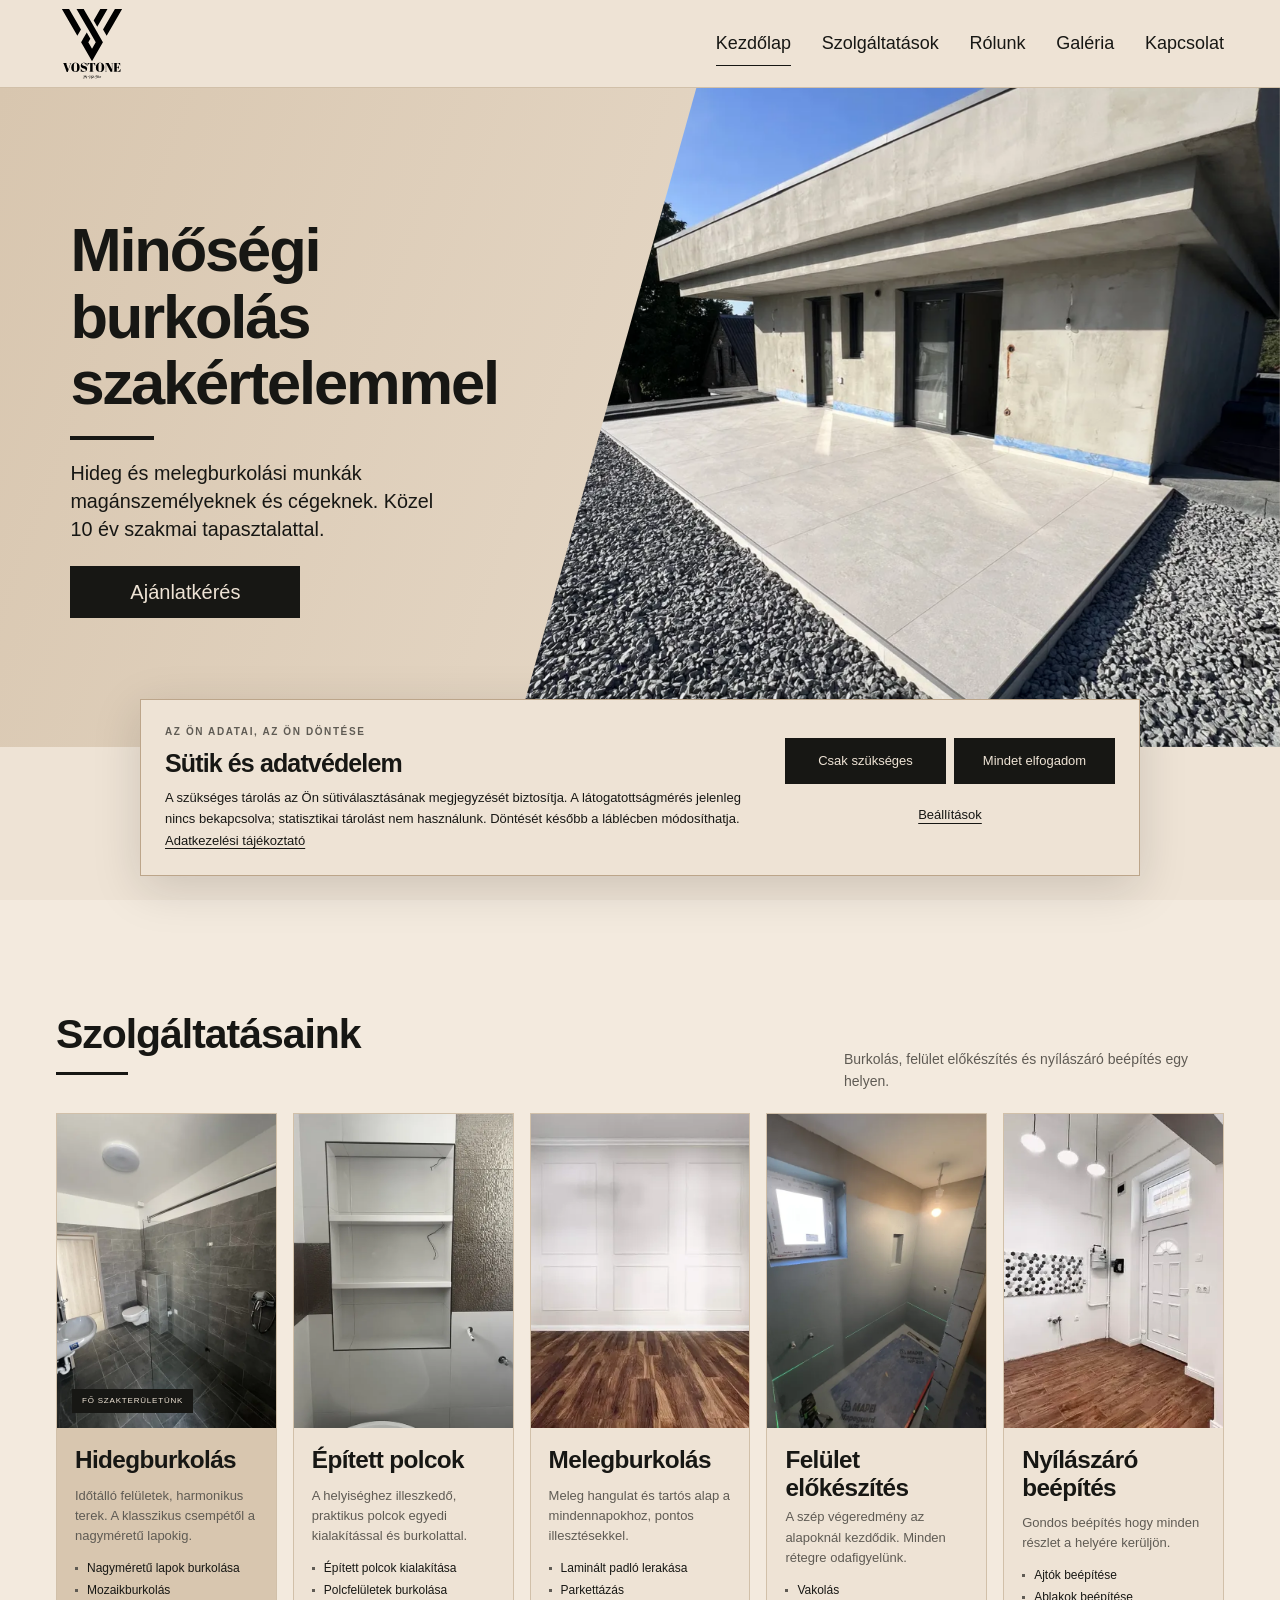
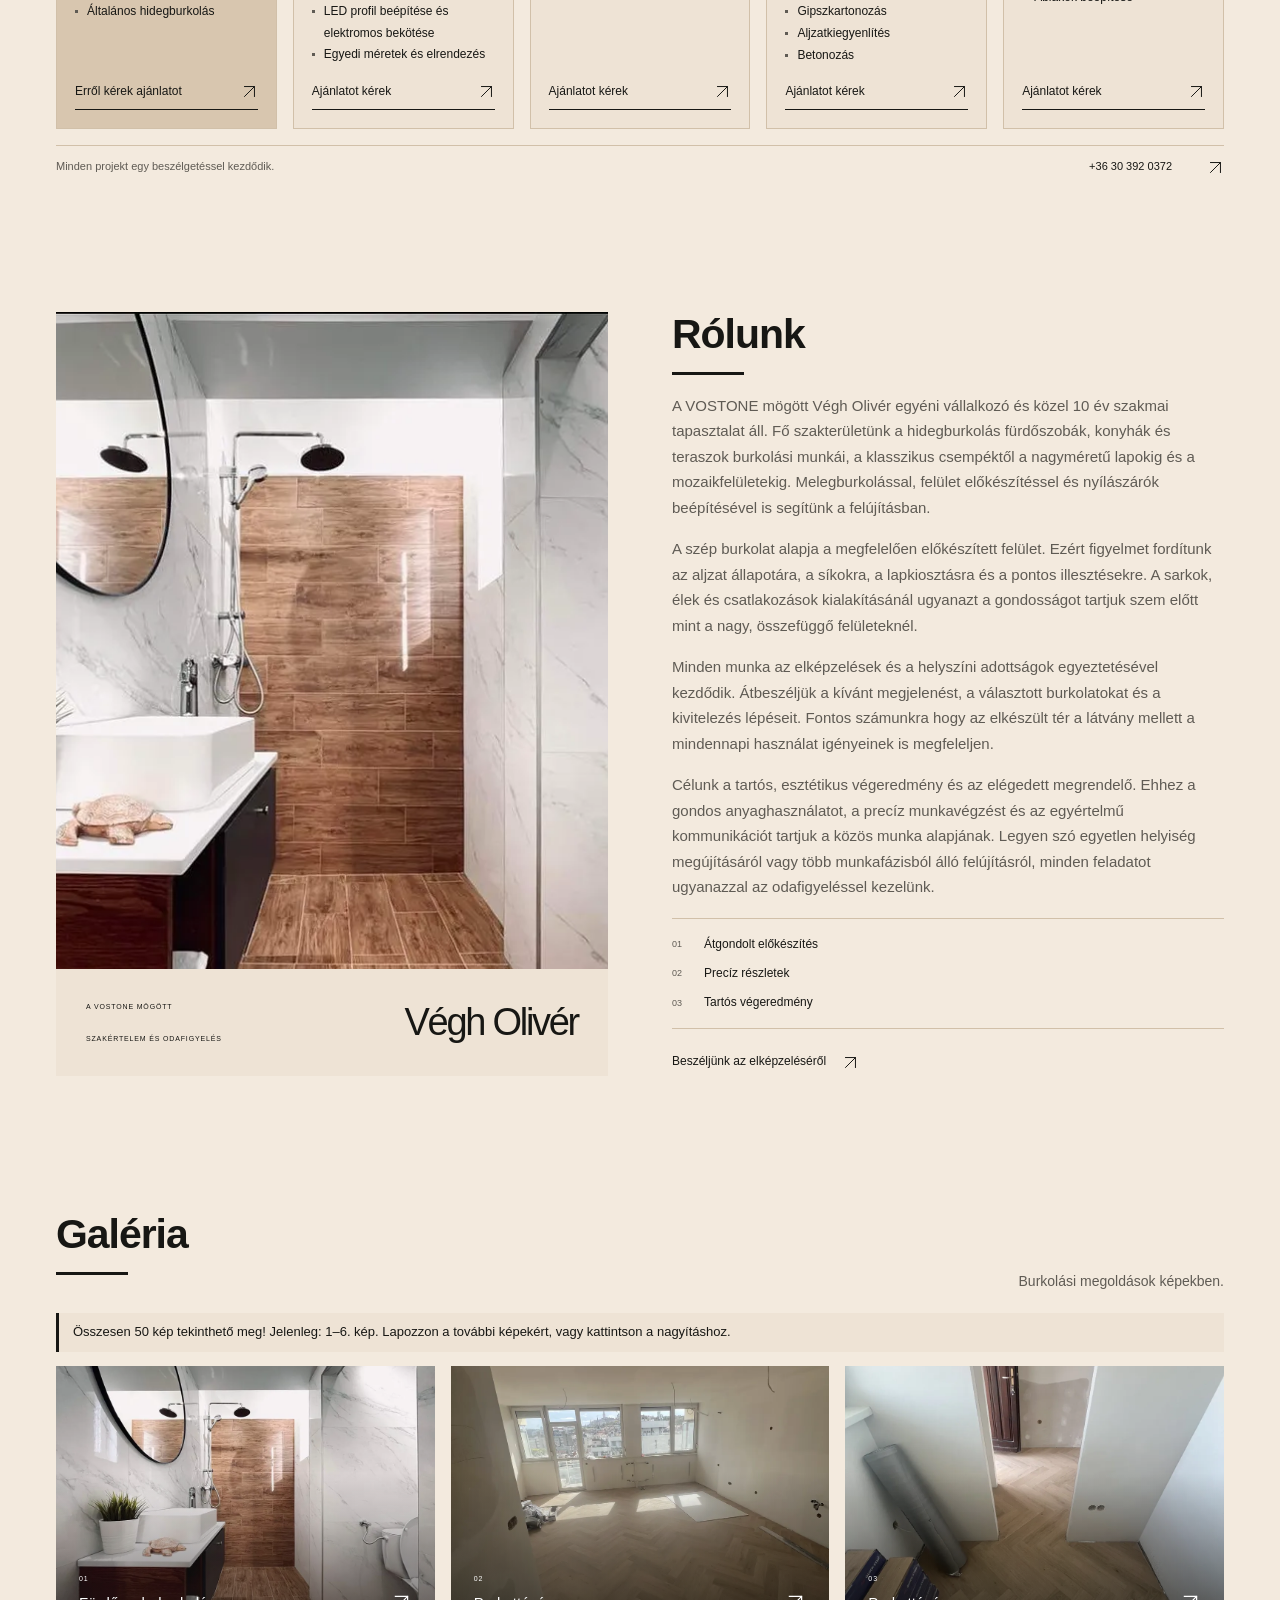
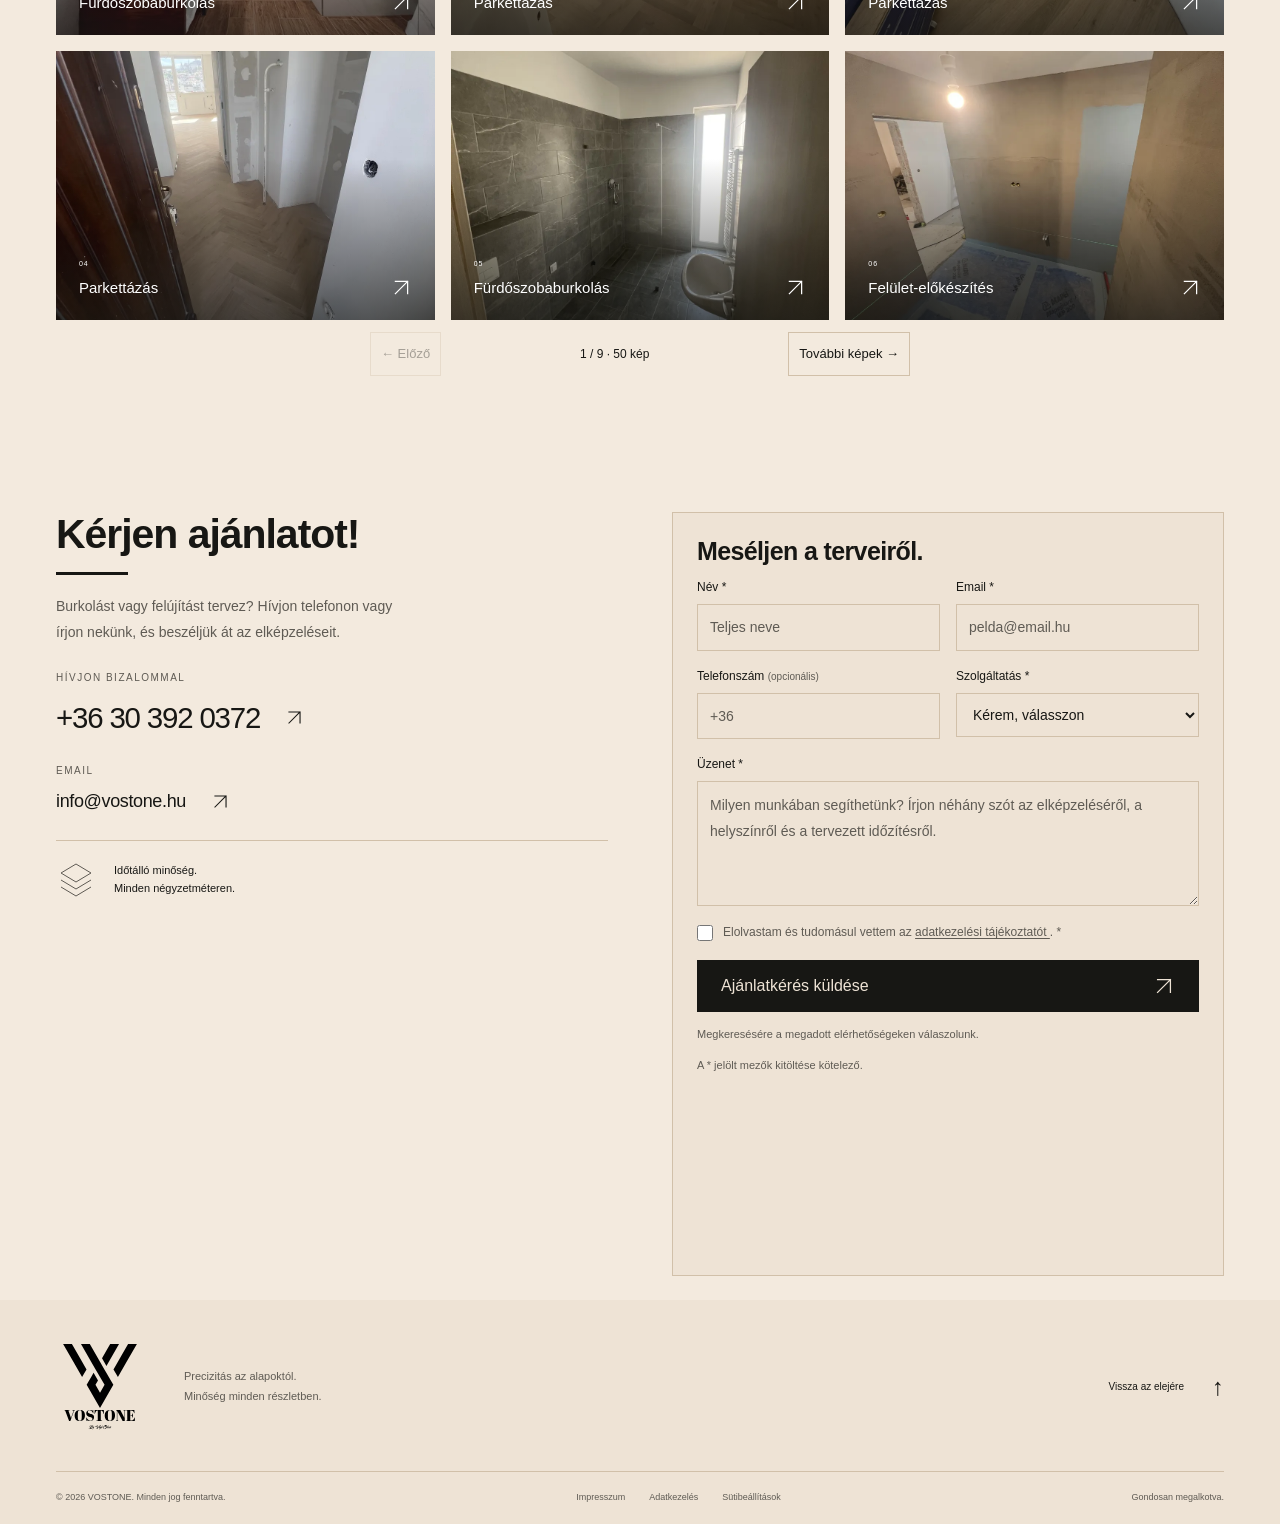
<file: index.html>
<!doctype html>
<html lang="hu">
<head>
  <meta charset="utf-8">
  <meta name="viewport" content="width=device-width, initial-scale=1">
  <meta name="theme-color" content="#f5efe7">
  <title>VOSTONE | Minőségi hideg- és melegburkolás</title>
  <meta name="description" content="Precíz hidegburkolás, melegburkolás, fürdőszobaburkolás és nagyméretű burkolólapok kivitelezése. VOSTONE – közel 10 év tapasztalattal. Kérjen ajánlatot!">
  <meta name="robots" content="index, follow, max-image-preview:large">
  <link rel="canonical" href="https://www.vostone.hu/">
  <meta property="og:locale" content="hu_HU">
  <meta property="og:type" content="website">
  <meta property="og:site_name" content="VOSTONE">
  <meta property="og:title" content="VOSTONE – Minőségi burkolás szakértelemmel">
  <meta property="og:description" content="Gondosan megválasztott anyagok. Pontosan illeszkedő részletek. Hideg- és melegburkolás közel 10 év szakmai tapasztalattal.">
  <meta property="og:url" content="https://www.vostone.hu/">
  <meta property="og:image" content="https://www.vostone.hu/assets/images/gallery%20(41).webp" data-image="assets/images/gallery%20(41).webp">
  <meta property="og:image:alt" content="Nagyméretű világos burkolólapokkal kialakított kültéri terasz.">
  <meta name="twitter:card" content="summary_large_image">
  <meta name="twitter:title" content="VOSTONE – Minőségi burkolás szakértelemmel">
  <meta name="twitter:description" content="Precíz hideg- és melegburkolás, közel 10 év szakmai tapasztalattal.">
  <meta name="twitter:image" content="https://www.vostone.hu/assets/images/gallery%20(41).webp" data-image="assets/images/gallery%20(41).webp">
  <link rel="icon" href="assets/icons/favicon.svg?v=2" type="image/svg+xml">
  <link rel="preload" as="image" href="assets/images/gallery%20(41).webp" fetchpriority="high">
  <link rel="preload" as="image" href="assets/icons/new%20logo1.svg">
  <link rel="stylesheet" href="css/style.css?v=20261113-cookies">
  <script src="js/animations.js"></script>
  <script src="js/config.js?v=20261113-seo" defer></script>
  <script src="js/script.js?v=20261113-seo" defer></script>
  <script type="application/ld+json">
{
  "@context": "https://schema.org",
  "@type": "HomeAndConstructionBusiness",
  "name": "VOSTONE",
  "telephone": "+36303920372",
  "description": "Hideg- és melegburkolás, nagyméretű burkolólapok kivitelezése, felület-előkészítés és nyílászáró-beépítés.",
  "@id": "https://www.vostone.hu/#vallalkozas",
  "url": "https://www.vostone.hu/",
  "logo": "https://www.vostone.hu/assets/icons/new%20logo1.svg",
  "image": "https://www.vostone.hu/assets/images/gallery%20(41).webp",
  "legalName": "Végh Olivér Egyéni Vállalkozó",
  "email": "info@vostone.hu",
  "address": {
    "@type": "PostalAddress",
    "streetAddress": "Kassai utca 56.",
    "addressLocality": "Kóka",
    "postalCode": "2243",
    "addressCountry": "HU"
  }
}
  </script>
  <script src="js/cookies.js?v=20261113" defer></script>
  <meta name="twitter:image:alt" content="Nagyméretű világos burkolólapokkal kialakított kültéri terasz.">
  <meta property="og:image:type" content="image/webp">
  <meta property="og:image:width" content="1024">
  <meta property="og:image:height" content="1365">
</head>
<body>
  <!-- BETÖLTŐ: a nyitóanimációk csak az eltűnése után indulnak. -->
  <div class="site-loader" id="site-loader" role="status" aria-live="polite" aria-label="Az oldal betöltése">
    <img class="loader-logo" src="assets/icons/new%20logo1.svg" alt="" width="260" height="260" fetchpriority="high">
    <span class="loader-caption">Betöltés…</span>
  </div>
  <a class="skip-link" href="#tartalom">Ugrás a tartalomra</a>
  <svg class="svg-definitions" xmlns="http://www.w3.org/2000/svg" aria-hidden="true">
    <defs>
      <symbol id="arrow" viewBox="0 0 24 24"><path d="M4 12h15M13 6l6 6-6 6"/></symbol>
      <symbol id="arrow-diagonal" viewBox="0 0 24 24"><path d="M5 19 19 5M5 5h14v14"/></symbol>
      <symbol id="icon-precision" viewBox="0 0 40 40"><path d="M8 6v28h26M14 12h20v16H14zM8 13h4M8 20h4M8 27h4M15 34v-4M22 34v-4M29 34v-4"/></symbol>
      <symbol id="icon-material" viewBox="0 0 40 40"><path d="m20 5 15 9-15 9L5 14zm-15 16 15 9 15-9M5 28l15 9 15-9"/></symbol>
      <symbol id="icon-time" viewBox="0 0 40 40"><circle cx="20" cy="21" r="14"/><path d="M20 12v10l6 4M15 3h10M20 3v4M31 8l3 3"/></symbol>
      <symbol id="icon-people" viewBox="0 0 40 40"><circle cx="16" cy="13" r="6"/><path d="M4 34v-4a12 12 0 0 1 24 0v4M29 7a6 6 0 0 1 0 12M31 23a10 10 0 0 1 5 9v2"/></symbol>
      <symbol id="icon-floor" viewBox="0 0 40 40"><path d="M5 7h30v26H5zM5 16h30M5 25h30M16 7v9M27 16v9M16 25v8"/></symbol>
      <symbol id="icon-surface" viewBox="0 0 40 40"><path d="m6 26 20-20 8 8-20 20zm4-4 8 8M14 12l4-4M26 32l6-6M5 35h30"/></symbol>
      <symbol id="icon-window" viewBox="0 0 40 40"><path d="M6 5h28v30H6zm5 5h18v20H11zm9 0v20M11 20h18M3 35h34"/></symbol>
    </defs>
  </svg>

  <!-- ========================= -->
  <!-- FEJLÉC ÉS NAVIGÁCIÓ -->
  <!-- ========================= -->
  <header class="site-header">
    <div class="container header-inner">
      <a class="brand" href="#kezdolap" aria-label="VOSTONE – kezdőlap"><img class="site-logo" src="assets/icons/new%20logo1.svg" alt="VOSTONE" width="100" height="100"></a>
      <button class="nav-toggle" id="nav-toggle" type="button" aria-controls="primary-nav" aria-expanded="false" aria-label="Menü megnyitása"><span></span><span></span></button>
      <nav class="primary-nav" id="primary-nav" aria-label="Fő navigáció">
        <a href="#kezdolap" aria-current="location">Kezdőlap</a>
        <a href="#szolgaltatasok">Szolgáltatások</a>
        <a href="#rolunk">Rólunk</a>
        <a href="#galeria">Galéria</a>
        <a href="#kapcsolat">Kapcsolat</a>
      </nav>
    </div>
  </header>

  <main id="tartalom">
    <!-- ========================= -->
    <!-- KEZDŐLAP / HERO SZEKCIÓ -->
    <!-- ========================= -->
    <section class="hero full-section" id="kezdolap" aria-labelledby="hero-title">
      <div class="container hero-main">
        <div class="hero-copy">
          <h1 id="hero-title">Minőségi <br>burkolás<br><span>szakértelemmel</span></h1>
          <p class="hero-description">Hideg és melegburkolási munkák magánszemélyeknek és cégeknek. Közel 10 év szakmai tapasztalattal.</p>
          <a class="button button-dark" href="#kapcsolat">Ajánlatkérés</a>
        </div>
        <div class="hero-visual">
          <img class="hero-image" src="assets/images/gallery (41).webp" alt="Modern épület melletti kültéri teraszburkolat" width="1024" height="1365" fetchpriority="high" decoding="async">
        </div>
      </div>
      <div class="container benefits" aria-label="A VOSTONE előnyei">
        <div class="benefit"><svg aria-hidden="true"><use href="#icon-precision"/></svg><span>Precíz<br>kivitelezés</span></div>
        <div class="benefit"><svg aria-hidden="true"><use href="#icon-material"/></svg><span>Minőségi<br>anyaghasználat</span></div>
        <div class="benefit"><svg aria-hidden="true"><use href="#icon-time"/></svg><span>Határidőre<br>teljesítés</span></div>
        <div class="benefit"><svg aria-hidden="true"><use href="#icon-people"/></svg><span>Megbízható<br>szakemberek</span></div>
      </div>
    </section>

    <!-- ========================= -->
    <!-- SZOLGÁLTATÁSOK SZEKCIÓ -->
    <!-- ========================= -->
    <section class="services full-section section-padding" id="szolgaltatasok" aria-labelledby="services-title">
      <div class="container">
        <div class="section-heading">
          <div><h2 id="services-title">Szolgáltatásaink</h2></div>
          <p class="section-intro">Burkolás, felület előkészítés és nyílászáró beépítés egy helyen.</p>
        </div>
        <div class="services-grid" id="services-list" aria-label="Szolgáltatások">
          <article class="service-card service-featured" tabindex="0">
            <div class="service-photo"><img src="assets/images/szolg1_eredmény.webp" alt="Nagyméretű, természetes kőhatású burkolólapok" width="600" height="800" loading="lazy" decoding="async"><span class="service-badge">FŐ SZAKTERÜLETÜNK</span></div>
            <div class="service-body"><h3>Hidegburkolás</h3><p>Időtálló felületek, harmonikus terek. A klasszikus csempétől a nagyméretű lapokig.</p><ul><li>Nagyméretű lapok burkolása</li><li>Mozaikburkolás</li><li>Általános hidegburkolás</li></ul><a class="text-link" href="#kapcsolat">Erről kérek ajánlatot <svg class="icon" aria-hidden="true"><use href="#arrow-diagonal"/></svg></a></div>
          </article>
          <article class="service-card" tabindex="0">
            <div class="service-photo"><img src="assets/images/szolg2_eredmény.webp" alt="Burkolt fürdőszobai falfülke " width="600" height="800" loading="lazy" decoding="async"></div>
            <div class="service-body"><h3>Épített polcok</h3><p>A helyiséghez illeszkedő, praktikus polcok egyedi kialakítással és burkolattal.</p><ul><li>Épített polcok kialakítása</li><li>Polcfelületek burkolása</li><li>LED profil beépítése és elektromos bekötése</li><li>Egyedi méretek és elrendezés</li></ul><a class="text-link" href="#kapcsolat">Ajánlatot kérek <svg class="icon" aria-hidden="true"><use href="#arrow-diagonal"/></svg></a></div>
          </article>
          <article class="service-card" tabindex="0">
            <div class="service-photo"><img src="assets/images/szolg3_eredmény.webp" alt="Természetes faerezetű padlóburkolat " width="600" height="449" loading="lazy" decoding="async"></div>
            <div class="service-body"><h3>Melegburkolás</h3><p>Meleg hangulat és tartós alap a mindennapokhoz, pontos illesztésekkel.</p><ul><li>Laminált padló lerakása</li><li>Parkettázás</li></ul><a class="text-link" href="#kapcsolat">Ajánlatot kérek <svg class="icon" aria-hidden="true"><use href="#arrow-diagonal"/></svg></a></div>
          </article>
          <article class="service-card" tabindex="0">
            <div class="service-photo"><img src="assets/images/szolg4_eredmény.webp" alt="Falfelület vakolása kéziszerszámmal" width="600" height="800" loading="lazy" decoding="async"></div>
            <div class="service-body"><h3>Felület<br>előkészítés</h3><p>A szép végeredmény az alapoknál kezdődik. Minden rétegre odafigyelünk.</p><ul><li>Vakolás</li><li>Gipszkartonozás</li><li>Aljzatkiegyenlítés</li><li>Betonozás</li></ul><a class="text-link" href="#kapcsolat">Ajánlatot kérek <svg class="icon" aria-hidden="true"><use href="#arrow-diagonal"/></svg></a></div>
          </article>
          <article class="service-card" tabindex="0">
            <div class="service-photo"><img src="assets/images/szolg5_eredmény.webp" alt="Beépítés alatt álló modern ablak " width="600" height="449" loading="lazy" decoding="async"></div>
            <div class="service-body"><h3>Nyílászáró<br>beépítés</h3><p>Gondos beépítés hogy minden részlet a helyére kerüljön.</p><ul><li>Ajtók beépítése</li><li>Ablakok beépítése</li></ul><a class="text-link" href="#kapcsolat">Ajánlatot kérek <svg class="icon" aria-hidden="true"><use href="#arrow-diagonal"/></svg></a></div>
          </article>
        </div>
        <div class="service-controls" aria-label="Szolgáltatások lapozása"><button id="service-prev" type="button" aria-label="Előző szolgáltatás" aria-controls="services-list">←</button><span>Lapozzon a szolgáltatások között</span><button id="service-next" type="button" aria-label="Következő szolgáltatás" aria-controls="services-list">→</button></div>
        <div class="section-bottom-note"><span>Minden projekt egy beszélgetéssel kezdődik.</span><a href="tel:+36303920372">+36 30 392 0372 <svg class="icon" aria-hidden="true"><use href="#arrow-diagonal"/></svg></a></div>
      </div>
    </section>

    <!-- ========================= -->
    <!-- RÓLUNK SZEKCIÓ -->
    <!-- ========================= -->
    <section class="about full-section section-padding" id="rolunk" aria-labelledby="about-title">
      <div class="container about-grid">
        <div class="about-visual">
          <img src="assets/images/gallery%20(1).webp" alt="Fürdőszobaburkolat márványhatású falakkal és fa hatású padlóval." width="1024" height="768" loading="lazy">
          <div class="about-signature"><span>A VOSTONE MÖGÖTT</span><strong>Végh Olivér</strong><span>SZAKÉRTELEM ÉS ODAFIGYELÉS</span></div>
        </div>
        <div class="about-copy">
          <h2 id="about-title">Rólunk</h2>
          <p><span class="about-summary">A VOSTONE mögött Végh Olivér egyéni vállalkozó és közel 10 év szakmai tapasztalat áll.</span><span id="about-intro-extra"> Fő szakterületünk a hidegburkolás fürdőszobák, konyhák és teraszok burkolási munkái, a klasszikus csempéktől a nagyméretű lapokig és a mozaikfelületekig. Melegburkolással, felület előkészítéssel és nyílászárók beépítésével is segítünk a felújításban.</span></p>
          <button class="button button-outline about-more" id="about-more" type="button" aria-expanded="false" aria-controls="about-intro-extra about-details">Tudj meg többet</button>
          <div id="about-details" tabindex="-1">
          <p>A szép burkolat alapja a megfelelően előkészített felület. Ezért figyelmet fordítunk az aljzat állapotára, a síkokra, a lapkiosztásra és a pontos illesztésekre. A sarkok, élek és csatlakozások kialakításánál ugyanazt a gondosságot tartjuk szem előtt mint a nagy, összefüggő felületeknél.</p>
          <p>Minden munka az elképzelések és a helyszíni adottságok egyeztetésével kezdődik. Átbeszéljük a kívánt megjelenést, a választott burkolatokat és a kivitelezés lépéseit. Fontos számunkra hogy az elkészült tér a látvány mellett a mindennapi használat igényeinek is megfeleljen.</p>
          <p>Célunk a tartós, esztétikus végeredmény és az elégedett megrendelő. Ehhez a gondos anyaghasználatot, a precíz munkavégzést és az egyértelmű kommunikációt tartjuk a közös munka alapjának. Legyen szó egyetlen helyiség megújításáról vagy több munkafázisból álló felújításról, minden feladatot ugyanazzal az odafigyeléssel kezelünk.</p>
          <div class="about-principles"><span><b>01</b> Átgondolt előkészítés</span><span><b>02</b> Precíz részletek</span><span><b>03</b> Tartós végeredmény</span></div>
          <a class="text-link" href="#kapcsolat">Beszéljünk az elképzeléséről <svg class="icon" aria-hidden="true"><use href="#arrow-diagonal"/></svg></a>
          </div>
        </div>
      </div>
    </section>

    <!-- ========================= -->
    <!-- GALÉRIA SZEKCIÓ -->
    <!-- ========================= -->
    <section class="gallery full-section section-padding" id="galeria" aria-labelledby="gallery-title">
      <div class="container">
        <div class="section-heading"><div><h2 id="gallery-title">Galéria</h2></div><div class="section-intro"><p>Burkolási megoldások képekben.</p></div></div>
        <p class="gallery-help" id="gallery-help" aria-live="polite">Minden kép nagyítható. Kattintson egy képre, és lapozzon a nagyított nézetben!</p>
        <div class="gallery-grid" id="gallery-grid" aria-describedby="gallery-help">
          <button class="gallery-item" type="button" data-image="assets/images/gallery%20(1).webp" data-title="Fürdőszobaburkolás" aria-label="Fürdőszobaburkolás – 1. kép nagyítása"><img src="assets/images/gallery%20(1).webp" alt="Fürdőszobaburkolás" width="1024" height="768" loading="lazy" decoding="async"><span class="gallery-caption"><span><small>01</small>Fürdőszobaburkolás</span><svg class="icon" aria-hidden="true"><use href="#arrow-diagonal"/></svg></span></button>
          <button class="gallery-item" type="button" data-image="assets/images/gallery%20(2).webp" data-title="Parkettázás" aria-label="Parkettázás – 2. kép nagyítása"><img src="assets/images/gallery%20(2).webp" alt="Parkettázás" width="1024" height="1365" loading="lazy" decoding="async"><span class="gallery-caption"><span><small>02</small>Parkettázás</span><svg class="icon" aria-hidden="true"><use href="#arrow-diagonal"/></svg></span></button>
          <button class="gallery-item" type="button" data-image="assets/images/gallery%20(3).webp" data-title="Parkettázás" aria-label="Parkettázás – 3. kép nagyítása"><img src="assets/images/gallery%20(3).webp" alt="Parkettázás" width="1024" height="1365" loading="lazy" decoding="async"><span class="gallery-caption"><span><small>03</small>Parkettázás</span><svg class="icon" aria-hidden="true"><use href="#arrow-diagonal"/></svg></span></button>
          <button class="gallery-item" type="button" data-image="assets/images/gallery%20(4).webp" data-title="Gipszkartonozás" aria-label="Gipszkartonozás – 4. kép nagyítása"><img src="assets/images/gallery%20(4).webp" alt="Gipszkartonozás" width="1024" height="1365" loading="lazy" decoding="async"><span class="gallery-caption"><span><small>04</small>Parkettázás</span><svg class="icon" aria-hidden="true"><use href="#arrow-diagonal"/></svg></span></button>
          <button class="gallery-item" type="button" data-image="assets/images/gallery%20(5).webp" data-title="Fürdőszobaburkolás" aria-label="Fürdőszobaburkolás – 5. kép nagyítása"><img src="assets/images/gallery%20(5).webp" alt="Fürdőszobaburkolás" width="1024" height="1365" loading="lazy" decoding="async"><span class="gallery-caption"><span><small>05</small>Fürdőszobaburkolás</span><svg class="icon" aria-hidden="true"><use href="#arrow-diagonal"/></svg></span></button>
          <button class="gallery-item" type="button" data-image="assets/images/gallery%20(6).webp" data-title="Felület-előkészítés" aria-label="Felület-előkészítés – 6. kép nagyítása"><img src="assets/images/gallery%20(6).webp" alt="Felület-előkészítés" width="1024" height="768" loading="lazy" decoding="async"><span class="gallery-caption"><span><small>06</small>Felület-előkészítés</span><svg class="icon" aria-hidden="true"><use href="#arrow-diagonal"/></svg></span></button>
          <button class="gallery-item" type="button" data-image="assets/images/gallery%20(7).webp" data-title="Fürdőszobaburkolás" aria-label="Fürdőszobaburkolás – 7. kép nagyítása"><img src="assets/images/gallery%20(7).webp" alt="Fürdőszobaburkolás" width="1024" height="759" loading="lazy" decoding="async"><span class="gallery-caption"><span><small>07</small>Fürdőszobaburkolás</span><svg class="icon" aria-hidden="true"><use href="#arrow-diagonal"/></svg></span></button>
          <button class="gallery-item" type="button" data-image="assets/images/gallery%20(8).webp" data-title="Teraszburkolás" aria-label="Teraszburkolás – 8. kép nagyítása"><img src="assets/images/gallery%20(8).webp" alt="Teraszburkolás" width="1024" height="1365" loading="lazy" decoding="async"><span class="gallery-caption"><span><small>08</small>Teraszburkolás</span><svg class="icon" aria-hidden="true"><use href="#arrow-diagonal"/></svg></span></button>
          <button class="gallery-item" type="button" data-image="assets/images/gallery%20(9).webp" data-title="Kőburkolás" aria-label="Kőburkolás – 9. kép nagyítása"><img src="assets/images/gallery%20(9).webp" alt="Kőburkolás" width="1024" height="1365" loading="lazy" decoding="async"><span class="gallery-caption"><span><small>09</small>Teraszburkolás</span><svg class="icon" aria-hidden="true"><use href="#arrow-diagonal"/></svg></span></button>
          <button class="gallery-item" type="button" data-image="assets/images/gallery%20(10).webp" data-title="Lépcsőburkolás" aria-label="Lépcsőburkolás – 10. kép nagyítása"><img src="assets/images/gallery%20(10).webp" alt="Lépcsőburkolás" width="1024" height="2216" loading="lazy" decoding="async"><span class="gallery-caption"><span><small>10</small>Lépcsőburkolás</span><svg class="icon" aria-hidden="true"><use href="#arrow-diagonal"/></svg></span></button>
          <button class="gallery-item" type="button" data-image="assets/images/gallery%20(11).webp" data-title="Lépcsőburkolás" aria-label="Lépcsőburkolás – 11. kép nagyítása"><img src="assets/images/gallery%20(11).webp" alt="Lépcsőburkolás" width="1024" height="1365" loading="lazy" decoding="async"><span class="gallery-caption"><span><small>11</small>Lépcsőburkolás</span><svg class="icon" aria-hidden="true"><use href="#arrow-diagonal"/></svg></span></button>
          <button class="gallery-item" type="button" data-image="assets/images/gallery%20(12).webp" data-title="Felület-előkészítés" aria-label="Felület-előkészítés – 12. kép nagyítása"><img src="assets/images/gallery%20(12).webp" alt="Felület-előkészítés" width="1024" height="1365" loading="lazy" decoding="async"><span class="gallery-caption"><span><small>12</small>Felület-előkészítés</span><svg class="icon" aria-hidden="true"><use href="#arrow-diagonal"/></svg></span></button>
          <button class="gallery-item" type="button" data-image="assets/images/gallery%20(13).webp" data-title="Fürdőszobaburkolás" aria-label="Fürdőszobaburkolás – 13. kép nagyítása"><img src="assets/images/gallery%20(13).webp" alt="Fürdőszobaburkolás" width="1024" height="1365" loading="lazy" decoding="async"><span class="gallery-caption"><span><small>13</small>Fürdőszobaburkolás</span><svg class="icon" aria-hidden="true"><use href="#arrow-diagonal"/></svg></span></button>
          <button class="gallery-item" type="button" data-image="assets/images/gallery%20(14).webp" data-title="Zuhanyzóburkolás" aria-label="Zuhanyzóburkolás – 14. kép nagyítása"><img src="assets/images/gallery%20(14).webp" alt="Zuhanyzóburkolás" width="1024" height="1365" loading="lazy" decoding="async"><span class="gallery-caption"><span><small>14</small>Zuhanyzóburkolás</span><svg class="icon" aria-hidden="true"><use href="#arrow-diagonal"/></svg></span></button>
          <button class="gallery-item" type="button" data-image="assets/images/gallery%20(15).webp" data-title="Zuhanyzóburkolás" aria-label="Zuhanyzóburkolás – 15. kép nagyítása"><img src="assets/images/gallery%20(15).webp" alt="Zuhanyzóburkolás" width="1024" height="1365" loading="lazy" decoding="async"><span class="gallery-caption"><span><small>15</small>Zuhanyzóburkolás</span><svg class="icon" aria-hidden="true"><use href="#arrow-diagonal"/></svg></span></button>
          <button class="gallery-item" type="button" data-image="assets/images/gallery%20(16).webp" data-title="Fürdőszobaburkolás" aria-label="Fürdőszobaburkolás – 16. kép nagyítása"><img src="assets/images/gallery%20(16).webp" alt="Fürdőszobaburkolás" width="1024" height="768" loading="lazy" decoding="async"><span class="gallery-caption"><span><small>16</small>Fürdőszobaburkolás</span><svg class="icon" aria-hidden="true"><use href="#arrow-diagonal"/></svg></span></button>
          <button class="gallery-item" type="button" data-image="assets/images/gallery%20(17).webp" data-title="Falburkolás" aria-label="Falburkolás – 17. kép nagyítása"><img src="assets/images/gallery%20(17).webp" alt="Falburkolás" width="1024" height="1365" loading="lazy" decoding="async"><span class="gallery-caption"><span><small>17</small>Falburkolás</span><svg class="icon" aria-hidden="true"><use href="#arrow-diagonal"/></svg></span></button>
          <button class="gallery-item" type="button" data-image="assets/images/gallery%20(18).webp" data-title="Falburkolás" aria-label="Falburkolás – 18. kép nagyítása"><img src="assets/images/gallery%20(18).webp" alt="Falburkolás" width="1024" height="1365" loading="lazy" decoding="async"><span class="gallery-caption"><span><small>18</small>Falburkolás</span><svg class="icon" aria-hidden="true"><use href="#arrow-diagonal"/></svg></span></button>
          <button class="gallery-item" type="button" data-image="assets/images/gallery%20(19).webp" data-title="Épített polcok" aria-label="Épített polcok – 19. kép nagyítása"><img src="assets/images/gallery%20(19).webp" alt="Épített polcok" width="1024" height="1365" loading="lazy" decoding="async"><span class="gallery-caption"><span><small>19</small>Épített polcok</span><svg class="icon" aria-hidden="true"><use href="#arrow-diagonal"/></svg></span></button>
          <button class="gallery-item" type="button" data-image="assets/images/gallery%20(20).webp" data-title="Épített polcok" aria-label="Épített polcok – 20. kép nagyítása"><img src="assets/images/gallery%20(20).webp" alt="Épített polcok" width="1024" height="1365" loading="lazy" decoding="async"><span class="gallery-caption"><span><small>20</small>Épített polcok</span><svg class="icon" aria-hidden="true"><use href="#arrow-diagonal"/></svg></span></button>
          <button class="gallery-item" type="button" data-image="assets/images/gallery%20(21).webp" data-title="Épített polcok" aria-label="Épített polcok – 21. kép nagyítása"><img src="assets/images/gallery%20(21).webp" alt="Épített polcok" width="1024" height="1365" loading="lazy" decoding="async"><span class="gallery-caption"><span><small>21</small>Épített polcok</span><svg class="icon" aria-hidden="true"><use href="#arrow-diagonal"/></svg></span></button>
          <button class="gallery-item" type="button" data-image="assets/images/gallery%20(22).webp" data-title="Épített polcok" aria-label="Épített polcok – 22. kép nagyítása"><img src="assets/images/gallery%20(22).webp" alt="Épített polcok" width="1024" height="1365" loading="lazy" decoding="async"><span class="gallery-caption"><span><small>22</small>Épített polcok</span><svg class="icon" aria-hidden="true"><use href="#arrow-diagonal"/></svg></span></button>
          <button class="gallery-item" type="button" data-image="assets/images/gallery%20(23).webp" data-title="Lépcsőburkolás" aria-label="Lépcsőburkolás – 23. kép nagyítása"><img src="assets/images/gallery%20(23).webp" alt="Lépcsőburkolás" width="1024" height="1365" loading="lazy" decoding="async"><span class="gallery-caption"><span><small>23</small>Lépcsőburkolás</span><svg class="icon" aria-hidden="true"><use href="#arrow-diagonal"/></svg></span></button>
          <button class="gallery-item" type="button" data-image="assets/images/gallery%20(24).webp" data-title="Lépcsőburkolás" aria-label="Lépcsőburkolás – 24. kép nagyítása"><img src="assets/images/gallery%20(24).webp" alt="Lépcsőburkolás" width="1024" height="1365" loading="lazy" decoding="async"><span class="gallery-caption"><span><small>24</small>Lépcsőburkolás</span><svg class="icon" aria-hidden="true"><use href="#arrow-diagonal"/></svg></span></button>
          <button class="gallery-item" type="button" data-image="assets/images/gallery%20(25).webp" data-title="Lépcsőburkolás" aria-label="Lépcsőburkolás – 25. kép nagyítása"><img src="assets/images/gallery%20(25).webp" alt="Lépcsőburkolás" width="1024" height="1365" loading="lazy" decoding="async"><span class="gallery-caption"><span><small>25</small>Lépcsőburkolás</span><svg class="icon" aria-hidden="true"><use href="#arrow-diagonal"/></svg></span></button>
          <button class="gallery-item" type="button" data-image="assets/images/gallery%20(26).webp" data-title="Zuhanyzóburkolás" aria-label="Zuhanyzóburkolás – 26. kép nagyítása"><img src="assets/images/gallery%20(26).webp" alt="Zuhanyzóburkolás" width="1024" height="1365" loading="lazy" decoding="async"><span class="gallery-caption"><span><small>26</small>Fürdőszobaburkolás</span><svg class="icon" aria-hidden="true"><use href="#arrow-diagonal"/></svg></span></button>
          <button class="gallery-item" type="button" data-image="assets/images/gallery%20(27).webp" data-title="Padlóburkolás" aria-label="Padlóburkolás – 27. kép nagyítása"><img src="assets/images/gallery%20(27).webp" alt="Padlóburkolás" width="1024" height="1365" loading="lazy" decoding="async"><span class="gallery-caption"><span><small>27</small>Padlóburkolás</span><svg class="icon" aria-hidden="true"><use href="#arrow-diagonal"/></svg></span></button>
          <button class="gallery-item" type="button" data-image="assets/images/gallery%20(28).webp" data-title="Lépcsőburkolás" aria-label="Lépcsőburkolás – 28. kép nagyítása"><img src="assets/images/gallery%20(28).webp" alt="Lépcsőburkolás" width="1024" height="1365" loading="lazy" decoding="async"><span class="gallery-caption"><span><small>28</small>Lépcsőburkolás</span><svg class="icon" aria-hidden="true"><use href="#arrow-diagonal"/></svg></span></button>
          <button class="gallery-item" type="button" data-image="assets/images/gallery%20(29).webp" data-title="Lépcsőburkolás" aria-label="Lépcsőburkolás – 29. kép nagyítása"><img src="assets/images/gallery%20(29).webp" alt="Lépcsőburkolás" width="1024" height="768" loading="lazy" decoding="async"><span class="gallery-caption"><span><small>29</small>Lépcsőburkolás</span><svg class="icon" aria-hidden="true"><use href="#arrow-diagonal"/></svg></span></button>
          <button class="gallery-item" type="button" data-image="assets/images/gallery%20(30).webp" data-title="Lépcsőburkolás" aria-label="Lépcsőburkolás – 30. kép nagyítása"><img src="assets/images/gallery%20(30).webp" alt="Lépcsőburkolás" width="1024" height="1365" loading="lazy" decoding="async"><span class="gallery-caption"><span><small>30</small>Lépcsőburkolás</span><svg class="icon" aria-hidden="true"><use href="#arrow-diagonal"/></svg></span></button>
          <button class="gallery-item" type="button" data-image="assets/images/gallery%20(31).webp" data-title="Lépcsőburkolás" aria-label="Lépcsőburkolás – 31. kép nagyítása"><img src="assets/images/gallery%20(31).webp" alt="Lépcsőburkolás" width="1024" height="1365" loading="lazy" decoding="async"><span class="gallery-caption"><span><small>31</small>Lépcsőburkolás</span><svg class="icon" aria-hidden="true"><use href="#arrow-diagonal"/></svg></span></button>
          <button class="gallery-item" type="button" data-image="assets/images/gallery%20(32).webp" data-title="Fürdőszobaburkolás" aria-label="Fürdőszobaburkolás – 32. kép nagyítása"><img src="assets/images/gallery%20(32).webp" alt="Fürdőszobaburkolás" width="1024" height="1365" loading="lazy" decoding="async"><span class="gallery-caption"><span><small>32</small>Fürdőszobaburkolás</span><svg class="icon" aria-hidden="true"><use href="#arrow-diagonal"/></svg></span></button>
          <button class="gallery-item" type="button" data-image="assets/images/gallery%20(33).webp" data-title="Épített polcok" aria-label="Épített polcok – 33. kép nagyítása"><img src="assets/images/gallery%20(33).webp" alt="Épített polcok" width="1024" height="1365" loading="lazy" decoding="async"><span class="gallery-caption"><span><small>33</small>Épített polcok</span><svg class="icon" aria-hidden="true"><use href="#arrow-diagonal"/></svg></span></button>
          <button class="gallery-item" type="button" data-image="assets/images/gallery%20(34).webp" data-title="Épített polcok" aria-label="Épített polcok – 34. kép nagyítása"><img src="assets/images/gallery%20(34).webp" alt="Épített polcok" width="1024" height="1365" loading="lazy" decoding="async"><span class="gallery-caption"><span><small>34</small>Épített polcok</span><svg class="icon" aria-hidden="true"><use href="#arrow-diagonal"/></svg></span></button>
          <button class="gallery-item" type="button" data-image="assets/images/gallery%20(35).webp" data-title="Épített polcok" aria-label="Épített polcok – 35. kép nagyítása"><img src="assets/images/gallery%20(35).webp" alt="Épített polcok" width="1024" height="1365" loading="lazy" decoding="async"><span class="gallery-caption"><span><small>35</small>Épített polcok</span><svg class="icon" aria-hidden="true"><use href="#arrow-diagonal"/></svg></span></button>
          <button class="gallery-item" type="button" data-image="assets/images/gallery%20(36).webp" data-title="Épített polcok" aria-label="Épített polcok – 36. kép nagyítása"><img src="assets/images/gallery%20(36).webp" alt="Épített polcok" width="1024" height="768" loading="lazy" decoding="async"><span class="gallery-caption"><span><small>36</small>Épített polcok</span><svg class="icon" aria-hidden="true"><use href="#arrow-diagonal"/></svg></span></button>
          <button class="gallery-item" type="button" data-image="assets/images/gallery%20(37).webp" data-title="Felújítás" aria-label="Felújítás – 37. kép nagyítása"><img src="assets/images/gallery%20(37).webp" alt="Felújítás" width="1024" height="1365" loading="lazy" decoding="async"><span class="gallery-caption"><span><small>37</small>Felújítás előtt</span><svg class="icon" aria-hidden="true"><use href="#arrow-diagonal"/></svg></span></button>
          <button class="gallery-item" type="button" data-image="assets/images/gallery%20(38).webp" data-title="Melegburkolás" aria-label="Melegburkolás – 38. kép nagyítása"><img src="assets/images/gallery%20(38).webp" alt="Melegburkolás" width="1024" height="1365" loading="lazy" decoding="async"><span class="gallery-caption"><span><small>38</small>Felújítás után</span><svg class="icon" aria-hidden="true"><use href="#arrow-diagonal"/></svg></span></button>
          <button class="gallery-item" type="button" data-image="assets/images/gallery%20(39).webp" data-title="Zuhanyzóburkolás" aria-label="Zuhanyzóburkolás – 39. kép nagyítása"><img src="assets/images/gallery%20(39).webp" alt="Zuhanyzóburkolás" width="1024" height="1365" loading="lazy" decoding="async"><span class="gallery-caption"><span><small>39</small>Zuhanyzóburkolás</span><svg class="icon" aria-hidden="true"><use href="#arrow-diagonal"/></svg></span></button>
          <button class="gallery-item" type="button" data-image="assets/images/gallery%20(40).webp" data-title="Falburkolás" aria-label="Falburkolás – 40. kép nagyítása"><img src="assets/images/gallery%20(40).webp" alt="Falburkolás" width="1024" height="1365" loading="lazy" decoding="async"><span class="gallery-caption"><span><small>40</small>WC-burkolás</span><svg class="icon" aria-hidden="true"><use href="#arrow-diagonal"/></svg></span></button>
          <button class="gallery-item" type="button" data-image="assets/images/gallery%20(41).webp" data-title="Teraszburkolás" aria-label="Teraszburkolás – 41. kép nagyítása"><img src="assets/images/gallery%20(41).webp" alt="Teraszburkolás" width="1024" height="1365" loading="lazy" decoding="async"><span class="gallery-caption"><span><small>41</small>Teraszburkolás</span><svg class="icon" aria-hidden="true"><use href="#arrow-diagonal"/></svg></span></button>
          <button class="gallery-item" type="button" data-image="assets/images/gallery%20(42).webp" data-title="Teraszburkolás" aria-label="Teraszburkolás – 42. kép nagyítása"><img src="assets/images/gallery%20(42).webp" alt="Teraszburkolás" width="1024" height="768" loading="lazy" decoding="async"><span class="gallery-caption"><span><small>42</small>Teraszburkolás</span><svg class="icon" aria-hidden="true"><use href="#arrow-diagonal"/></svg></span></button>
          <button class="gallery-item" type="button" data-image="assets/images/gallery%20(43).webp" data-title="Teraszburkolás" aria-label="Teraszburkolás – 43. kép nagyítása"><img src="assets/images/gallery%20(43).webp" alt="Teraszburkolás" width="1024" height="768" loading="lazy" decoding="async"><span class="gallery-caption"><span><small>43</small>Teraszburkolás</span><svg class="icon" aria-hidden="true"><use href="#arrow-diagonal"/></svg></span></button>
          <button class="gallery-item" type="button" data-image="assets/images/gallery%20(44).webp" data-title="Teraszburkolás" aria-label="Teraszburkolás – 44. kép nagyítása"><img src="assets/images/gallery%20(44).webp" alt="Teraszburkolás" width="1024" height="1365" loading="lazy" decoding="async"><span class="gallery-caption"><span><small>44</small>Teraszburkolás</span><svg class="icon" aria-hidden="true"><use href="#arrow-diagonal"/></svg></span></button>
          <button class="gallery-item" type="button" data-image="assets/images/gallery%20(45).webp" data-title="Parkettázás" aria-label="Parkettázás – 45. kép nagyítása"><img src="assets/images/gallery%20(45).webp" alt="Parkettázás" width="1024" height="1365" loading="lazy" decoding="async"><span class="gallery-caption"><span><small>45</small>Parkettázás</span><svg class="icon" aria-hidden="true"><use href="#arrow-diagonal"/></svg></span></button>
          <button class="gallery-item" type="button" data-image="assets/images/gallery%20(46).webp" data-title="Zuhanyzóburkolás" aria-label="Zuhanyzóburkolás – 46. kép nagyítása"><img src="assets/images/gallery%20(46).webp" alt="Zuhanyzóburkolás" width="1024" height="1365" loading="lazy" decoding="async"><span class="gallery-caption"><span><small>46</small>Zuhanyzóburkolás</span><svg class="icon" aria-hidden="true"><use href="#arrow-diagonal"/></svg></span></button>
          <button class="gallery-item" type="button" data-image="assets/images/gallery%20(47).webp" data-title="Épített polcok" aria-label="Épített polcok – 47. kép nagyítása"><img src="assets/images/gallery%20(47).webp" alt="Épített polcok" width="1024" height="1365" loading="lazy" decoding="async"><span class="gallery-caption"><span><small>47</small>Épített polcok</span><svg class="icon" aria-hidden="true"><use href="#arrow-diagonal"/></svg></span></button>
          <button class="gallery-item" type="button" data-image="assets/images/gallery%20(48).webp" data-title="Épített polcok" aria-label="Épített polcok – 48. kép nagyítása"><img src="assets/images/gallery%20(48).webp" alt="Épített polcok" width="1024" height="1365" loading="lazy" decoding="async"><span class="gallery-caption"><span><small>48</small>Épített polcok</span><svg class="icon" aria-hidden="true"><use href="#arrow-diagonal"/></svg></span></button>
          <button class="gallery-item" type="button" data-image="assets/images/gallery%20(49).webp" data-title="Zuhanyzóburkolás" aria-label="Zuhanyzóburkolás – 49. kép nagyítása"><img src="assets/images/gallery%20(49).webp" alt="Zuhanyzóburkolás" width="1024" height="1365" loading="lazy" decoding="async"><span class="gallery-caption"><span><small>49</small>Fürdőszobaburkolás</span><svg class="icon" aria-hidden="true"><use href="#arrow-diagonal"/></svg></span></button>
          <button class="gallery-item" type="button" data-image="assets/images/gallery%20(50).webp" data-title="Teraszburkolás" aria-label="Teraszburkolás – 50. kép nagyítása"><img src="assets/images/gallery%20(50).webp" alt="Teraszburkolás" width="1024" height="1365" loading="lazy" decoding="async"><span class="gallery-caption"><span><small>50</small>Teraszburkolás</span><svg class="icon" aria-hidden="true"><use href="#arrow-diagonal"/></svg></span></button>
        </div>
        <div class="gallery-pagination" id="gallery-pagination" role="group" aria-label="Galériaoldalak" hidden>
          <button class="icon-button" id="gallery-page-prev" type="button" aria-label="Előző galériaoldal" aria-controls="gallery-grid">← Előző</button>
          <span id="gallery-page-count" aria-live="polite"></span>
          <button class="icon-button" id="gallery-page-next" type="button" aria-label="További képek megtekintése" aria-controls="gallery-grid">További képek →</button>
        </div>
      </div>
    </section>

    <!-- ========================= -->
    <!-- KAPCSOLAT SZEKCIÓ -->
    <!-- ========================= -->
    <section class="contact full-section section-padding" id="kapcsolat" aria-labelledby="contact-title">
      <div class="container contact-grid">
        <div class="contact-copy">
          <h2 id="contact-title">Kérjen ajánlatot!</h2>
          <p class="contact-description">Burkolást vagy felújítást tervez? Hívjon telefonon vagy írjon nekünk, és beszéljük át az elképzeléseit.</p>
          <div class="contact-details"><div><span class="contact-label">HÍVJON BIZALOMMAL</span><a class="phone-link" href="tel:+36303920372">+36 30 392 0372 <svg class="icon" aria-hidden="true"><use href="#arrow-diagonal"/></svg></a></div><div><span class="contact-label">EMAIL</span><a class="email-link" href="mailto:info@vostone.hu">info@vostone.hu <svg class="icon" aria-hidden="true"><use href="#arrow-diagonal"/></svg></a></div></div>
          <div class="contact-brand-note"><svg aria-hidden="true"><use href="#icon-material"/></svg><span>Időtálló minőség.<br>Minden négyzetméteren.</span></div>
        </div>
        <div class="form-panel">
          <div class="form-heading"><h3>Meséljen a terveiről.</h3></div>
          <form id="contact-form" method="post" aria-describedby="form-mode-note">
            <div class="form-grid">
              <div class="form-field"><label for="name">Név <span aria-hidden="true">*</span></label><input id="name" name="name" type="text" autocomplete="name" minlength="2" maxlength="100" required aria-describedby="name-error" placeholder="Teljes neve"><span class="field-error" id="name-error"></span></div>
              <div class="form-field"><label for="email">Email <span aria-hidden="true">*</span></label><input id="email" name="email" type="email" autocomplete="email" maxlength="254" required aria-describedby="email-error" placeholder="pelda@email.hu"><span class="field-error" id="email-error"></span></div>
              <div class="form-field"><label for="phone">Telefonszám <span class="optional">(opcionális)</span></label><input id="phone" name="phone" type="tel" autocomplete="tel" maxlength="30" aria-describedby="phone-error" placeholder="+36"><span class="field-error" id="phone-error"></span></div>
              <div class="form-field"><label for="service">Szolgáltatás <span aria-hidden="true">*</span></label><select id="service" name="service" required aria-describedby="service-error"><option value="">Kérem, válasszon</option><option value="hidegburkolas">Hidegburkolás</option><option value="epitett-polcok">Épített polcok</option><option value="melegburkolas">Melegburkolás</option><option value="felulet-elokeszites">Felület-előkészítés</option><option value="nyilaszaro-beepites">Nyílászáró-beépítés</option><option value="egyeb">Több szolgáltatás / egyéb</option></select><span class="field-error" id="service-error"></span></div>
              <div class="form-field form-field-wide"><label for="message">Üzenet <span aria-hidden="true">*</span></label><textarea id="message" name="message" rows="4" minlength="10" maxlength="5000" required aria-describedby="message-error" placeholder="Milyen munkában segíthetünk? Írjon néhány szót az elképzeléséről, a helyszínről és a tervezett időzítésről."></textarea><span class="field-error" id="message-error"></span></div>
              <div class="honeypot" aria-hidden="true"><label for="website">Ezt a mezőt hagyja üresen</label><input id="website" name="website" type="text" tabindex="-1" autocomplete="off"></div>
            </div>
            <div class="privacy-field"><div><input id="privacy" name="privacy" type="checkbox" required aria-describedby="privacy-error"><label for="privacy">Elolvastam és tudomásul vettem az <a href="adatkezeles.html" target="_blank" rel="noopener">adatkezelési tájékoztatót <span class="visually-hidden">(új lapon nyílik)</span></a>. <span aria-hidden="true">*</span></label></div><span class="field-error" id="privacy-error"></span></div>
            <button class="button button-dark form-submit" id="form-submit" type="submit" disabled><span class="button-label">Ajánlatkérés küldése</span><svg class="icon" aria-hidden="true"><use href="#arrow-diagonal"/></svg></button>
            <p class="form-status" id="form-status" role="status" aria-live="polite" tabindex="-1"></p>
            <p class="required-note" id="form-fallback" hidden>Elér minket telefonon: <a href="tel:+36303920372">+36 30 392 0372</a>, vagy e-mailben: <a href="mailto:info@vostone.hu">info@vostone.hu</a>.</p>
            <p class="required-note" id="form-mode-note">Megkeresésére a megadott elérhetőségeken válaszolunk.</p>
            <p class="required-note">A * jelölt mezők kitöltése kötelező.</p>
            <noscript><p class="notice">Az űrlap elküldéséhez JavaScript szükséges. Kérjük, hívjon a <a href="tel:+36303920372">+36 30 392 0372</a> számon, vagy írjon a <a href="mailto:info@vostone.hu">info@vostone.hu</a> címre.</p><style>#form-submit{display:none}</style></noscript>
          </form>
        </div>
      </div>
    </section>
  </main>

  <!-- ========================= -->
  <!-- LÁBLÉC -->
  <!-- ========================= -->
  <footer class="site-footer"><div class="container"><div class="footer-main"><a class="brand" href="#kezdolap" aria-label="VOSTONE – vissza a kezdőlapra"><img class="site-logo" src="assets/icons/new%20logo1.svg" alt="VOSTONE" width="100" height="100" loading="lazy"></a><p>Precizitás az alapoktól.<br>Minőség minden részletben.</p><a class="back-to-top" href="#kezdolap">Vissza az elejére <span aria-hidden="true">↑</span></a></div><div class="footer-bottom"><p>© <span id="copyright-year">2026</span> VOSTONE. Minden jog fenntartva.</p><div><a href="impresszum.html">Impresszum</a><a href="adatkezeles.html">Adatkezelés</a><button id="cookie-settings" type="button" hidden>Sütibeállítások</button></div><span>Gondosan megalkotva.</span></div></div></footer>

  <!-- ========================= -->
  <!-- GALÉRIA / LIGHTBOX -->
  <!-- ========================= -->
  <dialog class="lightbox" id="gallery-dialog" aria-labelledby="lightbox-caption"><div class="lightbox-header"><span>VOSTONE / GALÉRIA</span><button id="lightbox-close" class="icon-button" type="button" aria-label="Galéria bezárása">✕</button></div><div class="lightbox-stage"><button id="lightbox-prev" class="icon-button" type="button" aria-label="Előző kép">←</button><img id="lightbox-image" src="assets/images/gallery%20(1).webp" alt="" width="1024" height="768" loading="lazy"><button id="lightbox-next" class="icon-button" type="button" aria-label="Következő kép">→</button></div><div class="lightbox-footer"><div><p id="lightbox-caption"></p></div><span id="lightbox-count" aria-live="polite"></span></div></dialog>
</body>
</html>
</file>
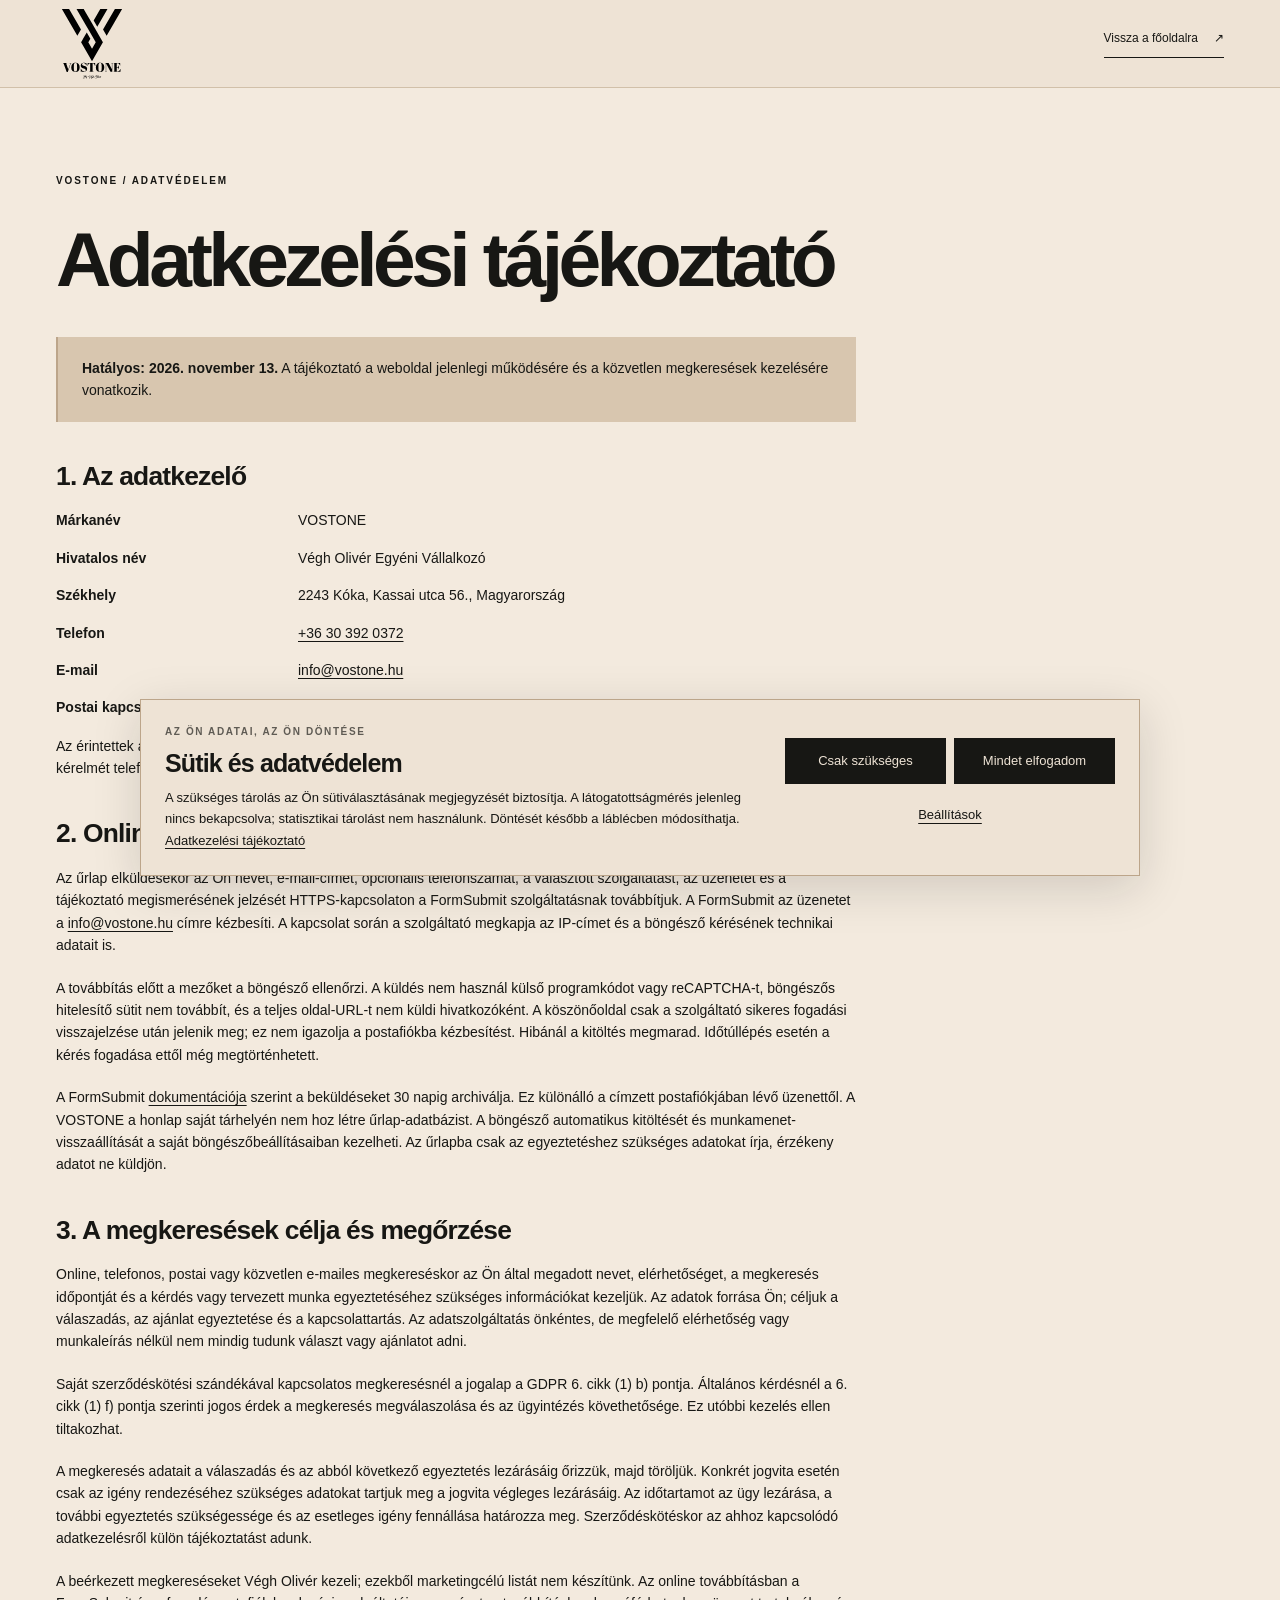
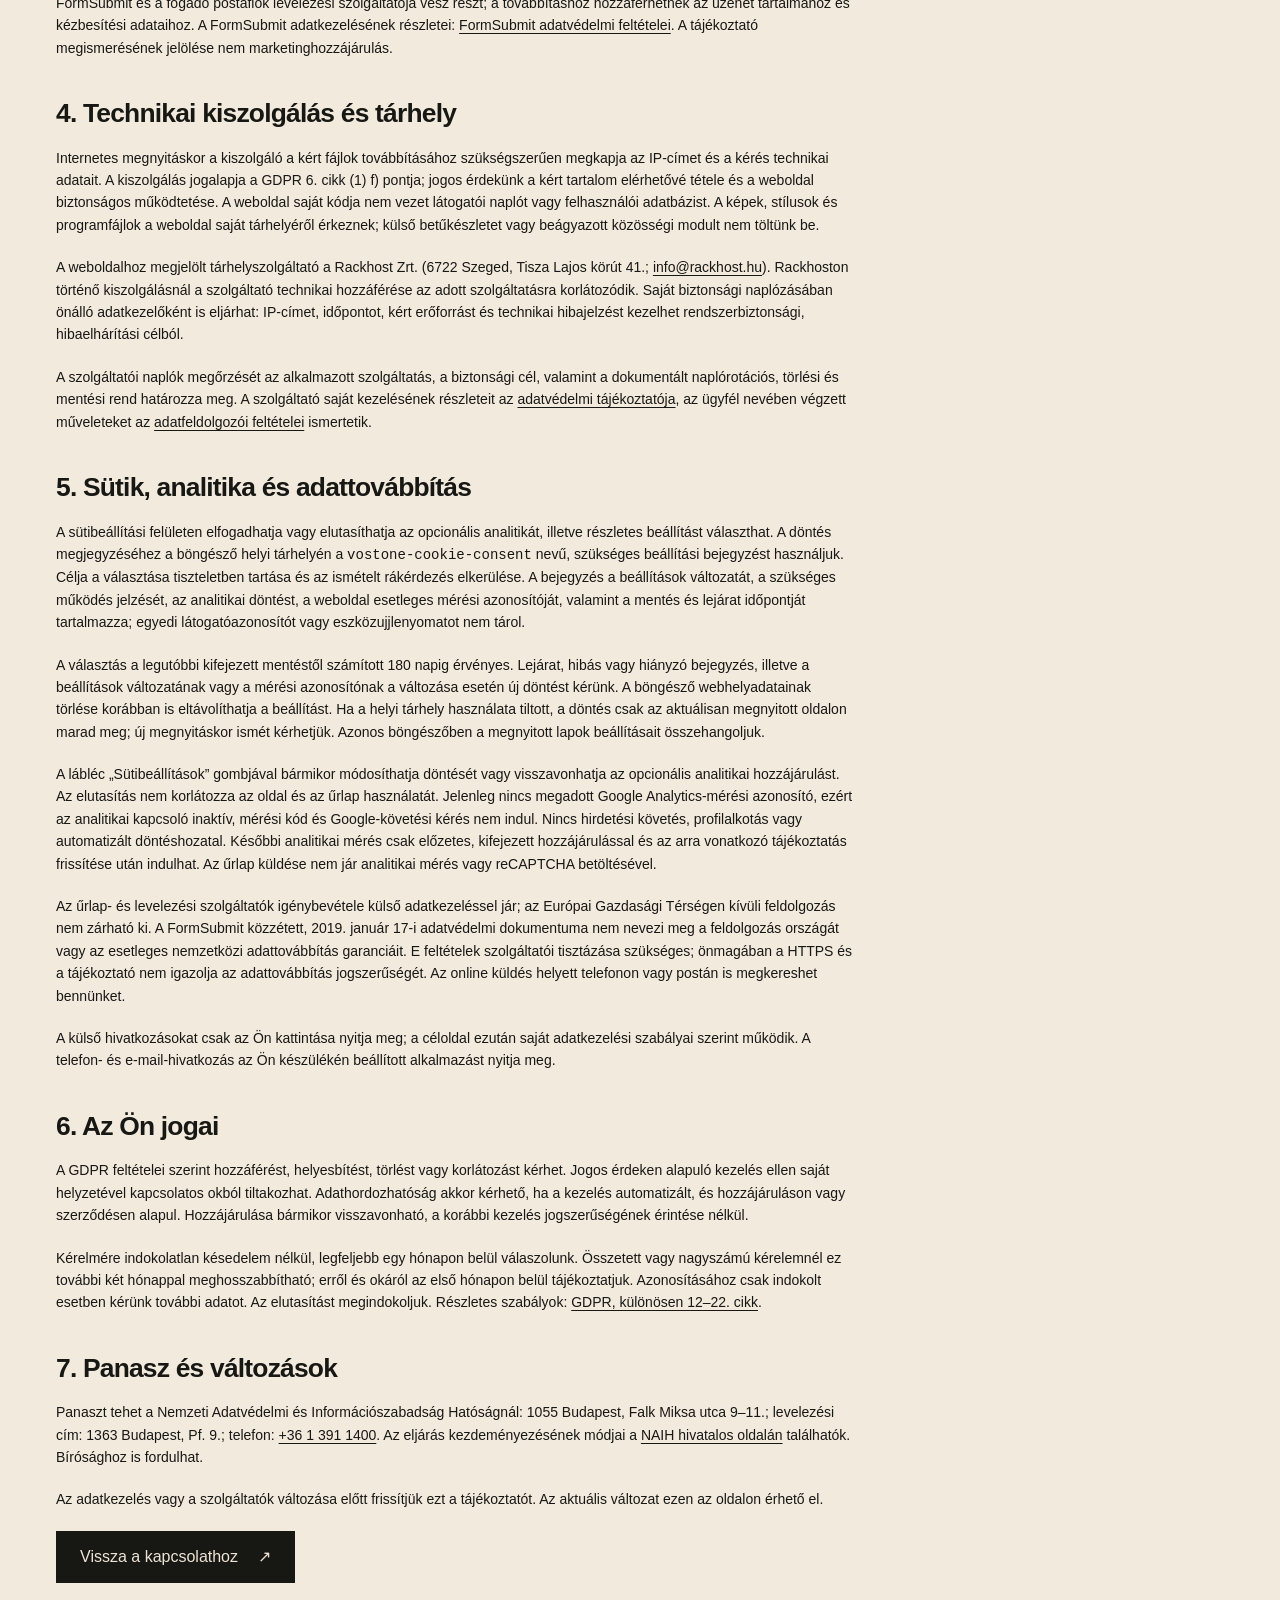
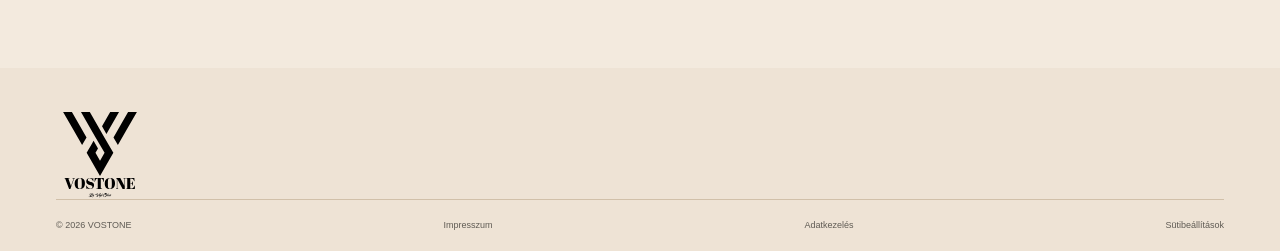
<file: adatkezeles.html>
<!DOCTYPE html>
<html lang="hu">
<head>
  <meta charset="UTF-8">
  <meta name="viewport" content="width=device-width, initial-scale=1">
  <title>Adatkezelési tájékoztató | VOSTONE</title>
  <meta name="description" content="A VOSTONE adatkezelési tájékoztatója: online ajánlatkérés, FormSubmit-adattovábbítás, kapcsolatfelvétel és az Ön adatvédelmi jogai.">
  <meta name="robots" content="noindex, follow">
  <link rel="canonical" href="https://www.vostone.hu/adatkezeles.html">
  <meta property="og:type" content="website">
  <meta property="og:locale" content="hu_HU">
  <meta property="og:site_name" content="VOSTONE">
  <meta property="og:title" content="Adatkezelési tájékoztató | VOSTONE">
  <meta property="og:description" content="Tájékoztatás a weboldal működéséről, a kapcsolatfelvétel adatairól és az érintetti jogokról.">
  <meta property="og:url" content="https://www.vostone.hu/adatkezeles.html">
  <meta property="og:image" content="https://www.vostone.hu/assets/images/gallery%20(41).webp" data-image="assets/images/gallery%20(41).webp">
  <meta name="twitter:card" content="summary_large_image">
  <meta name="twitter:title" content="Adatkezelési tájékoztató | VOSTONE">
  <meta name="twitter:description" content="Tájékoztatás a weboldal működéséről, a kapcsolatfelvétel adatairól és az érintetti jogokról.">
  <meta name="twitter:image" content="https://www.vostone.hu/assets/images/gallery%20(41).webp" data-image="assets/images/gallery%20(41).webp">
  <meta name="theme-color" content="#F5EFE7">
  <link rel="icon" href="assets/icons/favicon.svg?v=2" type="image/svg+xml">
  <link rel="stylesheet" href="css/style.css?v=20261113-cookies">
  <script src="js/config.js?v=20261113-seo" defer></script>
  <script src="js/script.js?v=20261113-seo" defer></script>
  <script src="js/cookies.js?v=20261113" defer></script>
  <meta property="og:image:alt" content="Nagyméretű világos burkolólapokkal kialakított kültéri terasz.">
  <meta name="twitter:image:alt" content="Nagyméretű világos burkolólapokkal kialakított kültéri terasz.">
  <meta property="og:image:type" content="image/webp">
  <meta property="og:image:width" content="1024">
  <meta property="og:image:height" content="1365">
</head>
<body class="legal-page">
  <a class="skip-link" href="#tartalom">Ugrás a tartalomra</a>
  <!-- ========================= -->
  <!-- FEJLÉC -->
  <!-- ========================= -->
  <header class="site-header">
    <div class="container header-inner">
      <a href="index.html" aria-label="VOSTONE – kezdőlap"><img class="site-logo" src="assets/icons/new%20logo1.svg" alt="VOSTONE" width="100" height="100"></a>
      <a class="text-link" href="index.html">Vissza a főoldalra <span aria-hidden="true">↗</span></a>
    </div>
  </header>
  <!-- ========================= -->
  <!-- ADATKEZELÉSI TÁJÉKOZTATÓ -->
  <!-- ========================= -->
  <main id="tartalom" class="legal-main">
    <div class="container">
      <p class="eyebrow">VOSTONE / ADATVÉDELEM</p>
      <h1>Adatkezelési tájékoztató</h1>
      <article class="legal-content" aria-label="Adatkezelési tájékoztató">
        <p class="notice"><strong>Hatályos: 2026. november 13.</strong> A tájékoztató a weboldal jelenlegi működésére és a közvetlen megkeresések kezelésére vonatkozik.</p>
        <h2>1. Az adatkezelő</h2>
        <dl>
          <dt>Márkanév</dt><dd>VOSTONE</dd>
          <dt>Hivatalos név</dt><dd>Végh Olivér Egyéni Vállalkozó</dd>
          <dt>Székhely</dt><dd>2243 Kóka, Kassai utca 56., Magyarország</dd>
          <dt>Telefon</dt><dd><a href="tel:+36303920372">+36 30 392 0372</a></dd>
          <dt>E-mail</dt><dd><a href="mailto:info@vostone.hu">info@vostone.hu</a></dd>
          <dt>Postai kapcsolattartás</dt><dd>Végh Olivér részére, a fenti székhelyen.</dd>
        </dl>
        <p>Az érintettek a weboldal látogatói és azok, akik közvetlenül megkeresik a vállalkozást. Adatvédelmi kérdését vagy joggyakorlási kérelmét telefonon, e-mailben vagy postán is jelezheti.</p>
        <h2>2. Online ajánlatkérés</h2>
        <p>Az űrlap elküldésekor az Ön nevét, e-mail-címét, opcionális telefonszámát, a választott szolgáltatást, az üzenetet és a tájékoztató megismerésének jelzését HTTPS-kapcsolaton a FormSubmit szolgáltatásnak továbbítjuk. A FormSubmit az üzenetet a <a href="mailto:info@vostone.hu">info@vostone.hu</a> címre kézbesíti. A kapcsolat során a szolgáltató megkapja az IP-címet és a böngésző kérésének technikai adatait is.</p>
        <p>A továbbítás előtt a mezőket a böngésző ellenőrzi. A küldés nem használ külső programkódot vagy reCAPTCHA-t, böngészős hitelesítő sütit nem továbbít, és a teljes oldal-URL-t nem küldi hivatkozóként. A köszönőoldal csak a szolgáltató sikeres fogadási visszajelzése után jelenik meg; ez nem igazolja a postafiókba kézbesítést. Hibánál a kitöltés megmarad. Időtúllépés esetén a kérés fogadása ettől még megtörténhetett.</p>
        <p>A FormSubmit <a href="https://formsubmit.co/documentation" rel="noopener noreferrer" target="_blank">dokumentációja</a> szerint a beküldéseket 30 napig archiválja. Ez különálló a címzett postafiókjában lévő üzenettől. A VOSTONE a honlap saját tárhelyén nem hoz létre űrlap-adatbázist. A böngésző automatikus kitöltését és munkamenet-visszaállítását a saját böngészőbeállításaiban kezelheti. Az űrlapba csak az egyeztetéshez szükséges adatokat írja, érzékeny adatot ne küldjön.</p>
        <h2>3. A megkeresések célja és megőrzése</h2>
        <p>Online, telefonos, postai vagy közvetlen e-mailes megkereséskor az Ön által megadott nevet, elérhetőséget, a megkeresés időpontját és a kérdés vagy tervezett munka egyeztetéséhez szükséges információkat kezeljük. Az adatok forrása Ön; céljuk a válaszadás, az ajánlat egyeztetése és a kapcsolattartás. Az adatszolgáltatás önkéntes, de megfelelő elérhetőség vagy munkaleírás nélkül nem mindig tudunk választ vagy ajánlatot adni.</p>
        <p>Saját szerződéskötési szándékával kapcsolatos megkeresésnél a jogalap a GDPR 6. cikk (1) b) pontja. Általános kérdésnél a 6. cikk (1) f) pontja szerinti jogos érdek a megkeresés megválaszolása és az ügyintézés követhetősége. Ez utóbbi kezelés ellen tiltakozhat.</p>
        <p>A megkeresés adatait a válaszadás és az abból következő egyeztetés lezárásáig őrizzük, majd töröljük. Konkrét jogvita esetén csak az igény rendezéséhez szükséges adatokat tartjuk meg a jogvita végleges lezárásáig. Az időtartamot az ügy lezárása, a további egyeztetés szükségessége és az esetleges igény fennállása határozza meg. Szerződéskötéskor az ahhoz kapcsolódó adatkezelésről külön tájékoztatást adunk.</p>
        <p>A beérkezett megkereséseket Végh Olivér kezeli; ezekből marketingcélú listát nem készítünk. Az online továbbításban a FormSubmit és a fogadó postafiók levelezési szolgáltatója vesz részt; a továbbításhoz hozzáférhetnek az üzenet tartalmához és kézbesítési adataihoz. A FormSubmit adatkezelésének részletei: <a href="https://formsubmit.co/privacy.pdf" rel="noopener noreferrer" target="_blank">FormSubmit adatvédelmi feltételei</a>. A tájékoztató megismerésének jelölése nem marketinghozzájárulás.</p>
        <h2>4. Technikai kiszolgálás és tárhely</h2>
        <p>Internetes megnyitáskor a kiszolgáló a kért fájlok továbbításához szükségszerűen megkapja az IP-címet és a kérés technikai adatait. A kiszolgálás jogalapja a GDPR 6. cikk (1) f) pontja; jogos érdekünk a kért tartalom elérhetővé tétele és a weboldal biztonságos működtetése. A weboldal saját kódja nem vezet látogatói naplót vagy felhasználói adatbázist. A képek, stílusok és programfájlok a weboldal saját tárhelyéről érkeznek; külső betűkészletet vagy beágyazott közösségi modult nem töltünk be.</p>
        <p>A weboldalhoz megjelölt tárhelyszolgáltató a Rackhost Zrt. (6722 Szeged, Tisza Lajos körút 41.; <a href="mailto:info@rackhost.hu">info@rackhost.hu</a>). Rackhoston történő kiszolgálásnál a szolgáltató technikai hozzáférése az adott szolgáltatásra korlátozódik. Saját biztonsági naplózásában önálló adatkezelőként is eljárhat: IP-címet, időpontot, kért erőforrást és technikai hibajelzést kezelhet rendszerbiztonsági, hibaelhárítási célból.</p>
        <p>A szolgáltatói naplók megőrzését az alkalmazott szolgáltatás, a biztonsági cél, valamint a dokumentált naplórotációs, törlési és mentési rend határozza meg. A szolgáltató saját kezelésének részleteit az <a href="https://www.rackhost.hu/privacy-policy" rel="noopener noreferrer" target="_blank">adatvédelmi tájékoztatója</a>, az ügyfél nevében végzett műveleteket az <a href="https://www.rackhost.hu/dpa" rel="noopener noreferrer" target="_blank">adatfeldolgozói feltételei</a> ismertetik.</p>
        <h2>5. Sütik, analitika és adattovábbítás</h2>
        <p>A sütibeállítási felületen elfogadhatja vagy elutasíthatja az opcionális analitikát, illetve részletes beállítást választhat. A döntés megjegyzéséhez a böngésző helyi tárhelyén a <code>vostone-cookie-consent</code> nevű, szükséges beállítási bejegyzést használjuk. Célja a választása tiszteletben tartása és az ismételt rákérdezés elkerülése. A bejegyzés a beállítások változatát, a szükséges működés jelzését, az analitikai döntést, a weboldal esetleges mérési azonosítóját, valamint a mentés és lejárat időpontját tartalmazza; egyedi látogatóazonosítót vagy eszközujjlenyomatot nem tárol.</p>
        <p>A választás a legutóbbi kifejezett mentéstől számított 180 napig érvényes. Lejárat, hibás vagy hiányzó bejegyzés, illetve a beállítások változatának vagy a mérési azonosítónak a változása esetén új döntést kérünk. A böngésző webhelyadatainak törlése korábban is eltávolíthatja a beállítást. Ha a helyi tárhely használata tiltott, a döntés csak az aktuálisan megnyitott oldalon marad meg; új megnyitáskor ismét kérhetjük. Azonos böngészőben a megnyitott lapok beállításait összehangoljuk.</p>
        <p>A lábléc „Sütibeállítások” gombjával bármikor módosíthatja döntését vagy visszavonhatja az opcionális analitikai hozzájárulást. Az elutasítás nem korlátozza az oldal és az űrlap használatát. Jelenleg nincs megadott Google Analytics-mérési azonosító, ezért az analitikai kapcsoló inaktív, mérési kód és Google-követési kérés nem indul. Nincs hirdetési követés, profilalkotás vagy automatizált döntéshozatal. Későbbi analitikai mérés csak előzetes, kifejezett hozzájárulással és az arra vonatkozó tájékoztatás frissítése után indulhat. Az űrlap küldése nem jár analitikai mérés vagy reCAPTCHA betöltésével.</p>
        <p>Az űrlap- és levelezési szolgáltatók igénybevétele külső adatkezeléssel jár; az Európai Gazdasági Térségen kívüli feldolgozás nem zárható ki. A FormSubmit közzétett, 2019. január 17-i adatvédelmi dokumentuma nem nevezi meg a feldolgozás országát vagy az esetleges nemzetközi adattovábbítás garanciáit. E feltételek szolgáltatói tisztázása szükséges; önmagában a HTTPS és a tájékoztató nem igazolja az adattovábbítás jogszerűségét. Az online küldés helyett telefonon vagy postán is megkereshet bennünket.</p>
        <p>A külső hivatkozásokat csak az Ön kattintása nyitja meg; a céloldal ezután saját adatkezelési szabályai szerint működik. A telefon- és e-mail-hivatkozás az Ön készülékén beállított alkalmazást nyitja meg.</p>
        <h2>6. Az Ön jogai</h2>
        <p>A GDPR feltételei szerint hozzáférést, helyesbítést, törlést vagy korlátozást kérhet. Jogos érdeken alapuló kezelés ellen saját helyzetével kapcsolatos okból tiltakozhat. Adathordozhatóság akkor kérhető, ha a kezelés automatizált, és hozzájáruláson vagy szerződésen alapul. Hozzájárulása bármikor visszavonható, a korábbi kezelés jogszerűségének érintése nélkül.</p>
        <p>Kérelmére indokolatlan késedelem nélkül, legfeljebb egy hónapon belül válaszolunk. Összetett vagy nagyszámú kérelemnél ez további két hónappal meghosszabbítható; erről és okáról az első hónapon belül tájékoztatjuk. Azonosításához csak indokolt esetben kérünk további adatot. Az elutasítást megindokoljuk. Részletes szabályok: <a href="https://eur-lex.europa.eu/legal-content/HU/TXT/?uri=CELEX:32016R0679" rel="noopener noreferrer" target="_blank">GDPR, különösen 12–22. cikk</a>.</p>
        <h2>7. Panasz és változások</h2>
        <p>Panaszt tehet a Nemzeti Adatvédelmi és Információszabadság Hatóságnál: 1055 Budapest, Falk Miksa utca 9–11.; levelezési cím: 1363 Budapest, Pf. 9.; telefon: <a href="tel:+3613911400">+36 1 391 1400</a>. Az eljárás kezdeményezésének módjai a <a href="https://www.naih.hu/ugyfelszolgalat-kapcsolat" rel="noopener noreferrer" target="_blank">NAIH hivatalos oldalán</a> találhatók. Bírósághoz is fordulhat.</p>
        <p>Az adatkezelés vagy a szolgáltatók változása előtt frissítjük ezt a tájékoztatót. Az aktuális változat ezen az oldalon érhető el.</p>
        <a class="button button-dark" href="index.html#kapcsolat">Vissza a kapcsolathoz <span aria-hidden="true">↗</span></a>
      </article>
    </div>
  </main>
  <!-- ========================= -->
  <!-- LÁBLÉC -->
  <!-- ========================= -->
  <footer class="site-footer">
    <div class="container">
      <a href="index.html" aria-label="VOSTONE – kezdőlap"><img class="site-logo" src="assets/icons/new%20logo1.svg" alt="VOSTONE" width="100" height="100" loading="lazy"></a>
      <div class="footer-bottom"><span>© 2026 VOSTONE</span><a href="impresszum.html">Impresszum</a><a href="adatkezeles.html" aria-current="page">Adatkezelés</a><button id="cookie-settings" type="button" hidden>Sütibeállítások</button></div>
    </div>
  </footer>
</body>
</html>
</file>
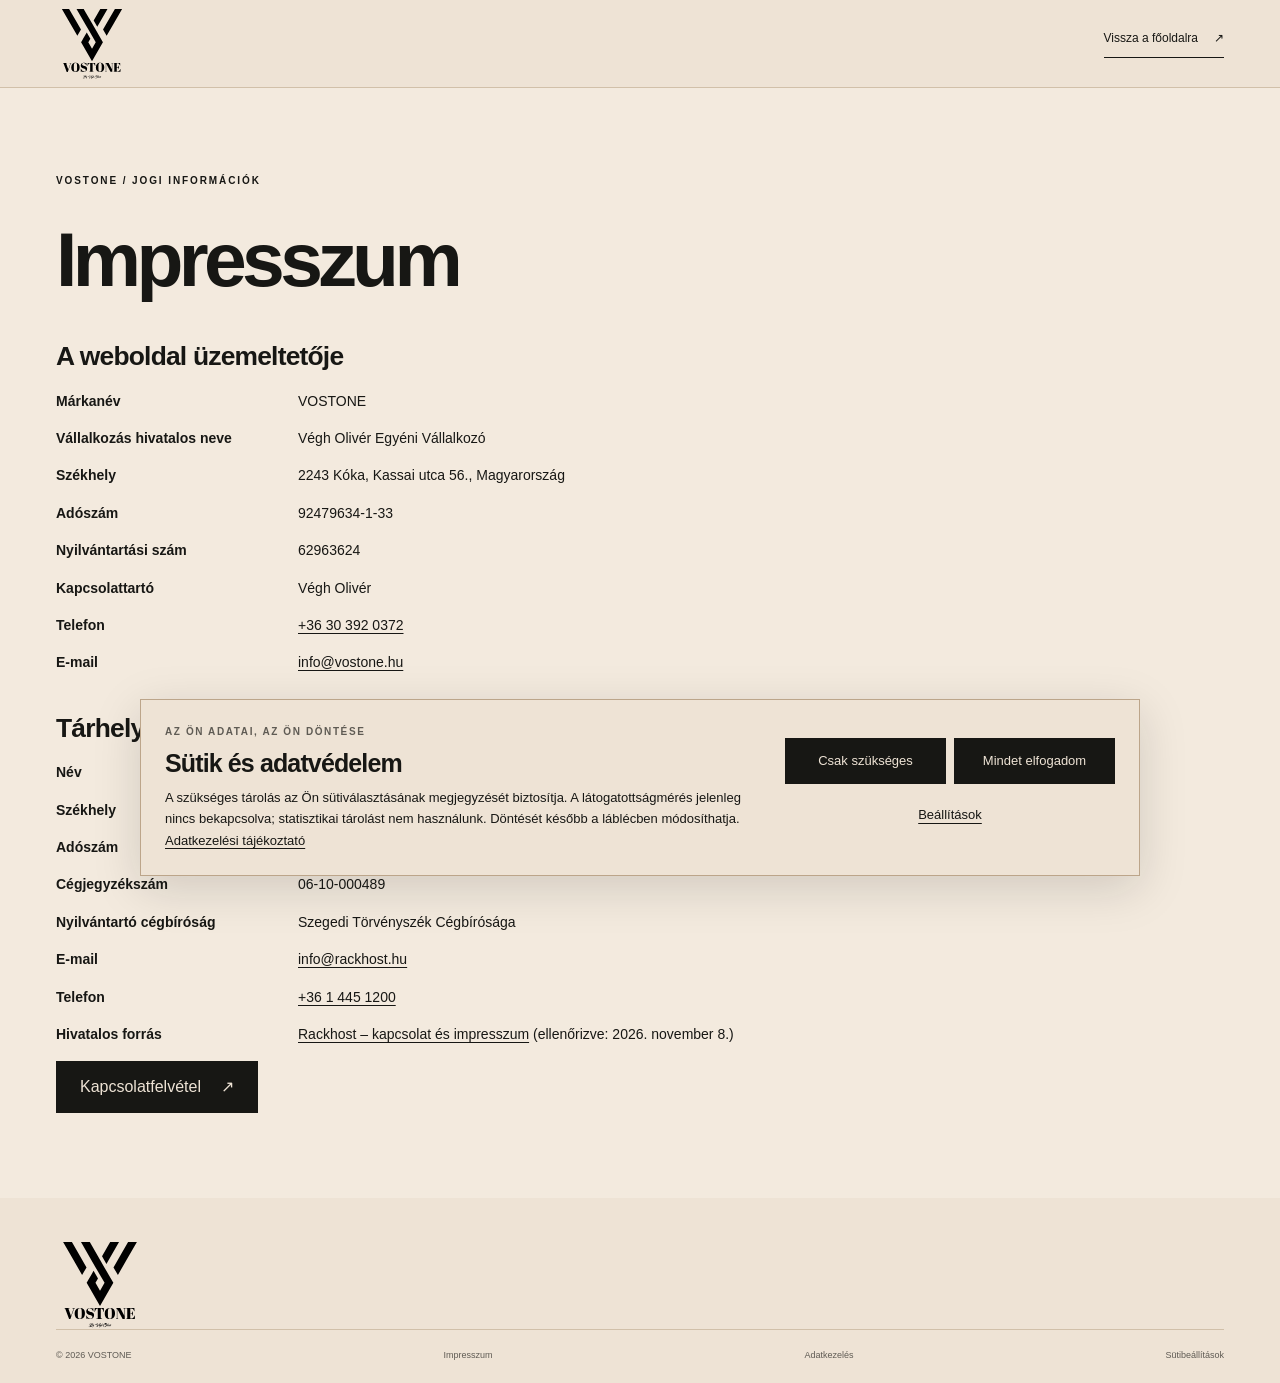
<file: impresszum.html>
<!DOCTYPE html>
<html lang="hu">
<head>
  <meta charset="UTF-8">
  <meta name="viewport" content="width=device-width, initial-scale=1">
  <title>Impresszum – VOSTONE</title>
  <meta name="description" content="A VOSTONE üzemeltetői és kapcsolattartási adatai, valamint a tárhelyszolgáltató adatai.">
  <meta name="robots" content="noindex, follow">
  <link rel="canonical" href="https://www.vostone.hu/impresszum.html">
  <meta property="og:type" content="website">
  <meta property="og:locale" content="hu_HU">
  <meta property="og:site_name" content="VOSTONE">
  <meta property="og:title" content="Impresszum – VOSTONE">
  <meta property="og:description" content="A VOSTONE üzemeltetői adatai és elérhetőségei.">
  <meta property="og:url" content="https://www.vostone.hu/impresszum.html">
  <meta property="og:image" content="https://www.vostone.hu/assets/images/gallery%20(41).webp" data-image="assets/images/gallery%20(41).webp">
  <meta name="twitter:card" content="summary_large_image">
  <meta name="twitter:title" content="Impresszum – VOSTONE">
  <meta name="twitter:description" content="A VOSTONE üzemeltetői adatai és elérhetőségei.">
  <meta name="twitter:image" content="https://www.vostone.hu/assets/images/gallery%20(41).webp" data-image="assets/images/gallery%20(41).webp">
  <meta name="theme-color" content="#F5EFE7">
  <link rel="icon" href="assets/icons/favicon.svg?v=2" type="image/svg+xml">
  <link rel="stylesheet" href="css/style.css?v=20261113-cookies">
  <script src="js/config.js?v=20261113-seo" defer></script>
  <script src="js/script.js?v=20261113-seo" defer></script>
  <script src="js/cookies.js?v=20261113" defer></script>
  <meta property="og:image:alt" content="Nagyméretű világos burkolólapokkal kialakított kültéri terasz.">
  <meta name="twitter:image:alt" content="Nagyméretű világos burkolólapokkal kialakított kültéri terasz.">
  <meta property="og:image:type" content="image/webp">
  <meta property="og:image:width" content="1024">
  <meta property="og:image:height" content="1365">
</head>
<body class="legal-page">
  <a class="skip-link" href="#tartalom">Ugrás a tartalomra</a>
  <!-- ========================= -->
  <!-- FEJLÉC -->
  <!-- ========================= -->
  <header class="site-header">
    <div class="container header-inner">
      <a href="index.html" aria-label="VOSTONE – kezdőlap"><img class="site-logo" src="assets/icons/new%20logo1.svg" alt="VOSTONE" width="100" height="100"></a>
      <a class="text-link" href="index.html">Vissza a főoldalra <span aria-hidden="true">↗</span></a>
    </div>
  </header>
  <!-- ========================= -->
  <!-- IMPRESSZUM -->
  <!-- ========================= -->
  <main id="tartalom" class="legal-main">
    <div class="container">
      <p class="eyebrow">VOSTONE / JOGI INFORMÁCIÓK</p>
      <h1>Impresszum</h1>
      <article class="legal-content" aria-label="Üzemeltetői és tárhelyadatok">
        <h2>A weboldal üzemeltetője</h2>
        <dl>
          <dt>Márkanév</dt><dd>VOSTONE</dd>
          <dt>Vállalkozás hivatalos neve</dt><dd>Végh Olivér Egyéni Vállalkozó</dd>
          <dt>Székhely</dt><dd>2243 Kóka, Kassai utca 56., Magyarország</dd>
          <dt>Adószám</dt><dd>92479634-1-33</dd>
          <dt>Nyilvántartási szám</dt><dd>62963624</dd>
          <dt>Kapcsolattartó</dt><dd>Végh Olivér</dd>
          <dt>Telefon</dt><dd><a href="tel:+36303920372">+36 30 392 0372</a></dd>
          <dt>E-mail</dt><dd><a href="mailto:info@vostone.hu">info@vostone.hu</a></dd>
        </dl>
        <h2>Tárhelyszolgáltató</h2>
        <dl>
          <dt>Név</dt><dd>Rackhost Zrt.</dd>
          <dt>Székhely</dt><dd>6722 Szeged, Tisza Lajos körút 41.</dd>
          <dt>Adószám</dt><dd>25333572-2-06</dd>
          <dt>Cégjegyzékszám</dt><dd>06-10-000489</dd>
          <dt>Nyilvántartó cégbíróság</dt><dd>Szegedi Törvényszék Cégbírósága</dd>
          <dt>E-mail</dt><dd><a href="mailto:info@rackhost.hu">info@rackhost.hu</a></dd>
          <dt>Telefon</dt><dd><a href="tel:+3614451200">+36 1 445 1200</a></dd>
          <dt>Hivatalos forrás</dt><dd><a href="https://www.rackhost.hu/contact" rel="noopener noreferrer" target="_blank">Rackhost – kapcsolat és impresszum</a> (ellenőrizve: 2026. november 8.)</dd>
        </dl>

        <a class="button button-dark" href="index.html#kapcsolat">Kapcsolatfelvétel <span aria-hidden="true">↗</span></a>
      </article>
    </div>
  </main>
  <!-- ========================= -->
  <!-- LÁBLÉC -->
  <!-- ========================= -->
  <footer class="site-footer">
    <div class="container">
      <a href="index.html" aria-label="VOSTONE – kezdőlap"><img class="site-logo" src="assets/icons/new%20logo1.svg" alt="VOSTONE" width="100" height="100" loading="lazy"></a>
      <div class="footer-bottom"><span>© 2026 VOSTONE</span><a href="impresszum.html" aria-current="page">Impresszum</a><a href="adatkezeles.html">Adatkezelés</a><button id="cookie-settings" type="button" hidden>Sütibeállítások</button></div>
    </div>
  </footer>
</body>
</html>
</file>
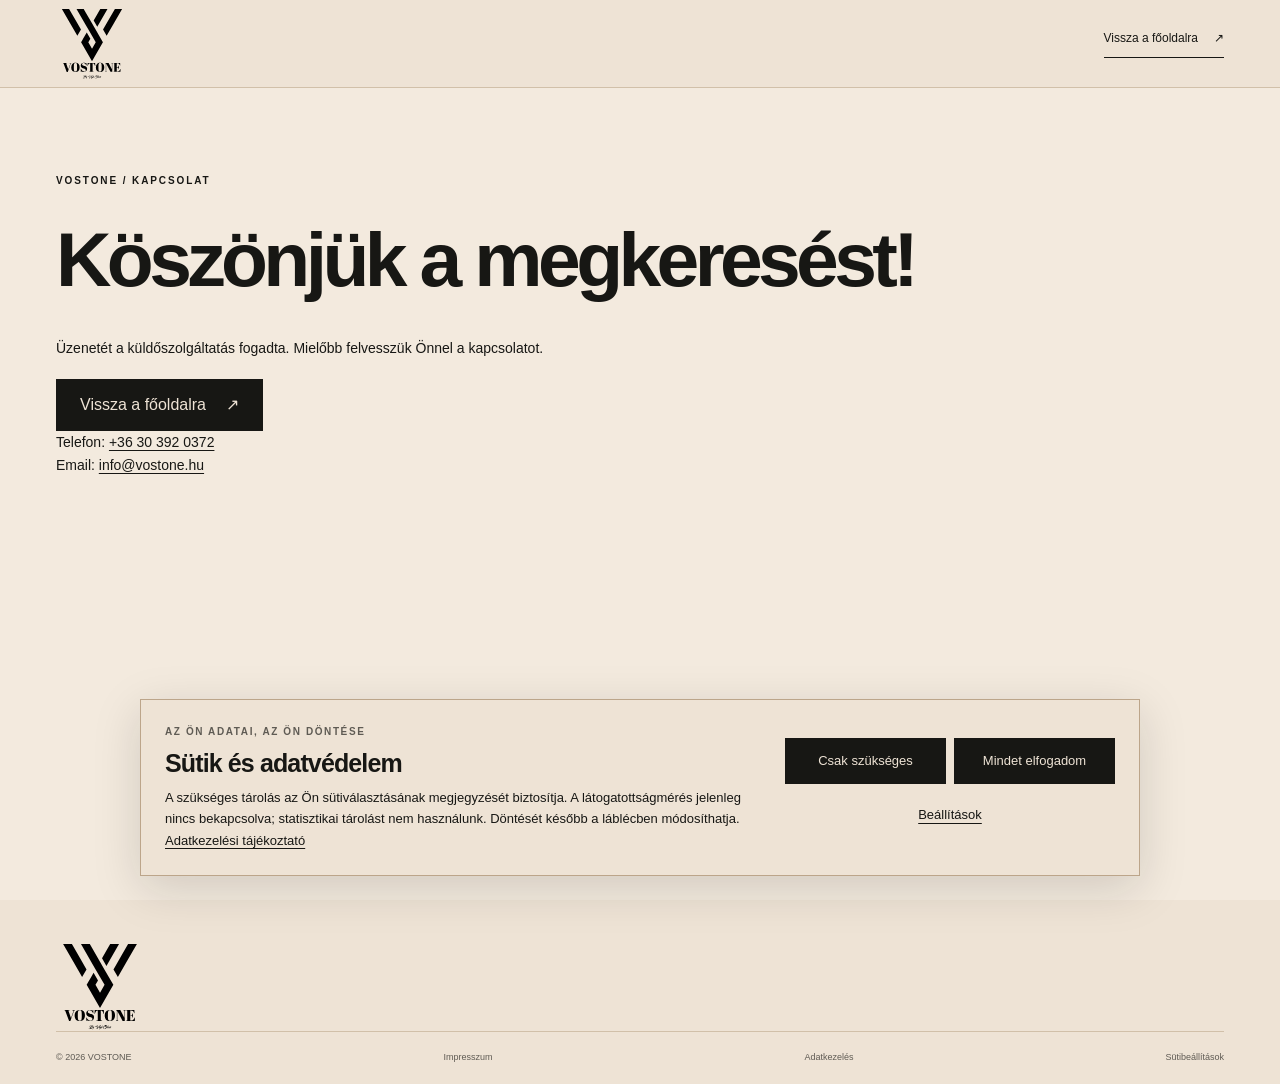
<file: koszonjuk.html>
<!DOCTYPE html>
<html lang="hu">
<head>
  <meta charset="UTF-8">
  <meta name="viewport" content="width=device-width, initial-scale=1">
  <title>Köszönjük a megkeresést! – VOSTONE</title>
  <meta name="description" content="A küldőszolgáltatás fogadta a VOSTONE részére küldött megkeresését.">
  <meta name="robots" content="noindex, nofollow">
  <meta name="theme-color" content="#F5EFE7">
  <link rel="icon" href="assets/icons/favicon.svg?v=2" type="image/svg+xml">
  <link rel="stylesheet" href="css/style.css?v=20261113-cookies">
  <script src="js/config.js?v=20261113-seo" defer></script>
  <script src="js/cookies.js?v=20261113" defer></script>
  <link rel="canonical" href="https://www.vostone.hu/koszonjuk.html">
  <meta property="og:type" content="website">
  <meta property="og:locale" content="hu_HU">
  <meta property="og:site_name" content="VOSTONE">
  <meta property="og:title" content="Köszönjük a megkeresést! – VOSTONE">
  <meta property="og:description" content="A küldőszolgáltatás fogadta a VOSTONE részére küldött megkeresését.">
  <meta name="twitter:card" content="summary_large_image">
  <meta name="twitter:title" content="Köszönjük a megkeresést! – VOSTONE">
  <meta name="twitter:description" content="A küldőszolgáltatás fogadta a VOSTONE részére küldött megkeresését.">
  <meta property="og:url" content="https://www.vostone.hu/koszonjuk.html">
  <meta property="og:image" content="https://www.vostone.hu/assets/images/gallery%20(41).webp" data-image="assets/images/gallery%20(41).webp">
  <meta name="twitter:image" content="https://www.vostone.hu/assets/images/gallery%20(41).webp" data-image="assets/images/gallery%20(41).webp">
  <meta property="og:image:alt" content="Nagyméretű világos burkolólapokkal kialakított kültéri terasz.">
  <meta name="twitter:image:alt" content="Nagyméretű világos burkolólapokkal kialakított kültéri terasz.">
  <meta property="og:image:type" content="image/webp">
  <meta property="og:image:width" content="1024">
  <meta property="og:image:height" content="1365">
</head>
<body class="legal-page">
  <a class="skip-link" href="#tartalom">Ugrás a tartalomra</a>

  <!-- ========================= -->
  <!-- FEJLÉC -->
  <!-- ========================= -->
  <header class="site-header">
    <div class="container header-inner">
      <a href="index.html" aria-label="VOSTONE – kezdőlap"><img class="site-logo" src="assets/icons/new%20logo1.svg" alt="VOSTONE" width="100" height="100"></a>
      <a class="text-link" href="index.html">Vissza a főoldalra <span aria-hidden="true">↗</span></a>
    </div>
  </header>

  <!-- ========================= -->
  <!-- MEGKERESÉS VISSZAIGAZOLÁSA -->
  <!-- ========================= -->
  <main id="tartalom" class="legal-main">
    <div class="container">
      <p class="eyebrow">VOSTONE / KAPCSOLAT</p>
      <h1>Köszönjük a megkeresést!</h1>
      <div class="legal-content">
        <p>Üzenetét a küldőszolgáltatás fogadta. Mielőbb felvesszük Önnel a kapcsolatot.</p>
        <a class="button button-dark" href="index.html">Vissza a főoldalra <span aria-hidden="true">↗</span></a>
        <p>Telefon: <a href="tel:+36303920372">+36 30 392 0372</a><br>Email: <a href="mailto:info@vostone.hu">info@vostone.hu</a></p>
      </div>
    </div>
  </main>

  <!-- ========================= -->
  <!-- LÁBLÉC -->
  <!-- ========================= -->
  <footer class="site-footer">
    <div class="container">
      <a href="index.html" aria-label="VOSTONE – kezdőlap"><img class="site-logo" src="assets/icons/new%20logo1.svg" alt="VOSTONE" width="100" height="100" loading="lazy"></a>
      <div class="footer-bottom"><span>© 2026 VOSTONE</span><a href="impresszum.html">Impresszum</a><a href="adatkezeles.html">Adatkezelés</a><button id="cookie-settings" type="button" hidden>Sütibeállítások</button></div>
    </div>
  </footer>
</body>
</html>
</file>
<file: css/style.css>
/* ========================= */
/* ALAPOK ÉS ARCULAT */
/* ========================= */
:root {
  --beige-light: #eee3d5;
  --beige-medium: #d8c6af;
  --beige-dark: #bca58a;
  --text-primary: #171714;
  --text-muted: #5f5b54;
  --background: #f3eade;
  --white: #fff;
  --line: #d1c0a9;
  --button-hover: #3e3b35;
  --focus: #775a37;
  --error: #962a21;
  --success: #315e37;
  --header-height: 88px;
}
*, *::before, *::after { box-sizing: border-box; }
html { scroll-behavior: smooth; scroll-padding-top: 0; }
body { margin: 0; background: var(--background); color: var(--text-primary); font-family: Arial, "Helvetica Neue", sans-serif; font-size: 16px; line-height: 1.6; -webkit-font-smoothing: antialiased; }
body.menu-open, body.lightbox-open { overflow: hidden; }
::selection { background: var(--beige-dark); color: var(--text-primary); }
a { color: inherit; text-decoration: none; }
button, input, select, textarea { font: inherit; }
button { color: inherit; cursor: pointer; }
button, input, select, textarea, .button { border-radius: 0; }
button { -webkit-tap-highlight-color: transparent; }
img { display: block; max-width: 100%; height: auto; }
svg { flex-shrink: 0; }
button, a, input, textarea, select { touch-action: manipulation; }
:focus-visible { outline: 2px solid var(--focus); outline-offset: 5px; }
[hidden] { display: none !important; }
h1, h2, h3, p { margin-top: 0; }
h1, h2, h3 { line-height: 1.12; font-weight: 700; }
h2 { font-size: clamp(2rem, 3.3vw, 3rem); letter-spacing: -.025em; margin-bottom: 26px; }
h3 { font-size: 1.6rem; letter-spacing: -.025em; }
p { margin-bottom: 20px; }
.container { width: min(100% - 112px, 1376px); margin-inline: auto; }
.full-section { min-height: 100vh; min-height: 100svh; scroll-margin-top: 0; }
.section-padding { padding-block: 80px; }
.eyebrow { font-size: 10px; font-weight: 600; letter-spacing: .19em; line-height: 1.5; margin-bottom: 28px; display: flex; align-items: center; gap: 11px; }
.small-square { display: inline-block; width: 6px; height: 6px; flex-shrink: 0; background: var(--text-primary); }
.icon { width: 22px; height: 22px; fill: none; stroke: currentColor; stroke-width: 1.4; stroke-linecap: square; stroke-linejoin: miter; }
.svg-definitions { position: absolute; width: 0; height: 0; overflow: hidden; }
.button { min-height: 52px; display: inline-flex; align-items: center; justify-content: space-between; gap: 20px; padding: 13px 23px; border: 1px solid var(--text-primary); font-size: 16px; line-height: 1.5; font-weight: 500; transition: background .2s, color .2s; }
.button-dark { color: var(--beige-light); background: var(--text-primary); }
.button-dark:hover { background: var(--button-hover); border-color: var(--button-hover); }
.button-outline { background: transparent; }
.button-outline:hover { background: var(--beige-medium); }
.button:disabled { opacity: .65; cursor: wait; }
.text-link { display: inline-flex; align-items: center; justify-content: space-between; gap: 16px; padding-bottom: 8px; border-bottom: 1px solid currentColor; font-size: 12px; line-height: 1.6; }
.text-link .icon { width: 17px; height: 17px; transition: transform .2s; }
.text-link:hover .icon { transform: translate(2px, -2px); }
.visually-hidden, .skip-link:not(:focus) { position: absolute; width: 1px; height: 1px; padding: 0; margin: -1px; overflow: hidden; clip-path: inset(50%); white-space: nowrap; border: 0; }
.skip-link:focus { position: fixed; z-index: 110; left: 16px; top: 12px; padding: 12px 20px; background: var(--text-primary); color: white; }
.section-heading { display: flex; align-items: flex-end; justify-content: space-between; gap: 60px; margin-bottom: 52px; }
.section-heading h2 { margin-bottom: 0; }
.section-heading h2::after, .about-copy h2::after, .contact-copy h2::after { content: ""; display: block; width: 72px; height: 3px; background: var(--text-primary); margin-top: 23px; }
.section-intro { max-width: 380px; color: var(--text-muted); margin-bottom: 5px; font-size: 16px; }
.section-intro p:last-child { margin-bottom: 0; }

/* ========================= */
/* FEJLÉC ÉS NAVIGÁCIÓ */
/* ========================= */
.site-header { position: fixed; z-index: 50; top: 0; width: 100%; height: var(--header-height); background: var(--beige-light); border-bottom: 1px solid var(--line); }
.header-inner { height: 100%; display: flex; align-items: center; justify-content: space-between; gap: 30px; }
.brand { display: block; flex-shrink: 0; }
.brand img { width: 196px; height: auto; }
.primary-nav { display: flex; align-items: center; gap: clamp(18px, 2.4vw, 36px); }
.primary-nav a { position: relative; padding: 13px 0; font-size: 18px; }
.primary-nav a::after { position: absolute; content: ""; height: 1px; bottom: 5px; left: 0; width: 100%; background: var(--text-primary); transform: scaleX(0); transform-origin: left; transition: transform .2s; }
.primary-nav a:hover::after, .primary-nav a[aria-current]::after { transform: scaleX(1); }
.nav-toggle { display: none; }

/* ========================= */
/* KEZDŐLAP / HERO SZEKCIÓ */
/* ========================= */
.hero { display: flex; flex-direction: column; padding-top: var(--header-height); }
.hero > .hero-main, .hero > .benefits { width: 100%; }
.hero-main { position: relative; display: flex; align-items: center; width: 100%; max-width: none; padding-block: 60px; flex: 1; min-height: 580px; background: linear-gradient(110deg, var(--beige-medium), var(--beige-light)); }
.hero-copy { position: relative; width: 46%; padding: 0; margin-left: max(5.5vw, calc((100vw - 1376px) / 2)); z-index: 2; }
.hero h1 { font-size: clamp(42px, 4.8vw, 72px); letter-spacing: -.035em; line-height: 1.08; margin-bottom: 27px; }
.hero h1::after { content: ""; display: block; width: 84px; height: 4px; background: var(--text-primary); margin-top: 30px; }
.hero h1 span { font-size: 1em; letter-spacing: inherit; }
.hero-description { max-width: 380px; font-size: 20px; color: var(--text-primary); line-height: 1.4; margin-bottom: 32px; }
.hero .button { min-width: 230px; justify-content: center; font-size: 20px; }
.hero-visual { position: absolute; inset: 0 0 0 40%; min-width: 0; clip-path: polygon(24% 0, 100% 0, 100% 100%, 0 100%); }
.hero-image { width: 100%; height: 100%; object-fit: cover; object-position: 60% center; }
.image-label { position: absolute; top: 19px; right: 18px; font-size: 8px; font-weight: 600; letter-spacing: .12em; padding: 5px 9px; background: var(--beige-light); }
.benefits { width: 100%; max-width: none; display: grid; grid-template-columns: repeat(4, 1fr); padding: 32px max(5.5vw, calc((100vw - 1376px) / 2)); background: var(--beige-light); }
.benefit { display: flex; flex-direction: column; align-items: center; gap: 16px; padding-inline: 20px; border-left: 1px solid var(--line); text-align: center; font-size: 18px; line-height: 1.25; }
.benefit:first-child { border-left: 0; }
.benefit svg { width: 48px; height: 48px; fill: none; stroke: var(--text-primary); stroke-width: 1.3; }


/* ========================= */
/* SZOLGÁLTATÁSOK SZEKCIÓ */
/* ========================= */
.services { background: var(--background); }
.services-grid { display: grid; grid-template-columns: repeat(5, minmax(0, 1fr)); gap: 20px; }
.service-card { background: var(--beige-light); display: flex; flex-direction: column; min-width: 0; }
.service-featured { background: var(--beige-medium); }
.service-photo { height: 212px; position: relative; overflow: hidden; }
.service-photo img { height: 100%; width: 100%; object-fit: cover; transition: transform .5s; }
.service-card:hover .service-photo img { transform: scale(1.035); }
.service-badge { position: absolute; left: 15px; bottom: 15px; color: var(--beige-light); background: var(--text-primary); padding: 6px 10px; font-size: 8px; letter-spacing: .1em; }
.service-body { padding: 26px 24px 28px; display: flex; flex-direction: column; flex: 1; }
.service-number { color: var(--text-muted); font-size: 10px; letter-spacing: .08em; margin-bottom: 19px; }
.service-body h3 { font-size: clamp(1.4rem, 1.8vw, 1.8rem); line-height: 1.12; min-height: 59px; margin-bottom: 18px; overflow-wrap: anywhere; }
.service-body p { font-size: 13px; line-height: 1.85; color: var(--text-muted); margin-bottom: 24px; }
.service-body ul { list-style: none; padding: 0; margin: 0 0 30px; font-size: 12px; line-height: 2.1; }
.service-body li { position: relative; padding-left: 12px; }
.service-body li::before { content: ""; width: 3px; height: 3px; background: var(--text-muted); position: absolute; left: 0; top: 9px; }
.service-body .text-link { margin-top: auto; font-size: 12px; gap: 5px; }
.section-bottom-note { border-top: 1px solid var(--line); margin-top: 38px; padding-top: 23px; display: flex; justify-content: space-between; gap: 25px; font-size: 11px; color: var(--text-muted); }
.section-bottom-note a { display: flex; align-items: center; gap: 35px; color: var(--text-primary); }
.section-bottom-note .icon { width: 17px; height: 17px; }

/* ========================= */
/* RÓLUNK SZEKCIÓ */
/* ========================= */
.about { display: flex; align-items: center; background: var(--background); }
.about-grid { display: grid; grid-template-columns: 1fr 1fr; gap: clamp(60px, 9vw, 145px); align-items: center; }
.about-visual { position: relative; min-width: 0; }
.about-visual::before { content: ""; position: absolute; inset: 24px 24px -24px -24px; border: 1px solid var(--line); }
.about-visual > img { position: relative; width: 100%; max-height: 650px; object-fit: cover; background: var(--beige-medium); }
.about-signature { position: absolute; bottom: 0; left: 0; right: 0; background: var(--beige-light); padding: 23px 30px; display: grid; grid-template-columns: 1fr auto; align-items: center; gap: 4px 20px; }
.about-signature > span { font-size: 7px; letter-spacing: .12em; }
.about-signature strong { grid-row: span 2; grid-column: 2; font-size: 38px; font-weight: 500; letter-spacing: -.06em; }
.about-copy h2 { margin-bottom: 30px; }
.about-copy p { color: var(--text-muted); font-size: 16px; line-height: 1.8; }
.about-principles { display: grid; gap: 12px; margin: 28px 0 32px; padding-block: 22px; border-block: 1px solid var(--line); font-size: 11px; }
.about-principles span { display: flex; gap: 22px; align-items: center; }
.about-principles b { color: var(--text-muted); font-size: 9px; font-weight: 400; }

/* ========================= */
/* GALÉRIA SZEKCIÓ */
/* ========================= */
.gallery { background: var(--background); }
.sample-note { color: var(--text-muted); font-size: 11px; line-height: 1.8; border-left: 1px solid var(--beige-dark); padding-left: 16px; }
.gallery-grid { display: grid; grid-template-columns: 1.2fr 1fr 1fr; grid-template-rows: 260px 260px 270px; gap: 18px; }
.gallery-item { position: relative; display: block; width: 100%; height: 100%; border: 0; padding: 0; overflow: hidden; text-align: left; background: var(--beige-medium); }
.gallery-item > img { width: 100%; height: 100%; object-fit: cover; transition: transform .6s; }
.gallery-item:hover > img { transform: scale(1.045); }
.gallery-item::after { content: ""; position: absolute; inset: 40% 0 0; background: linear-gradient(transparent, rgba(23, 23, 20, .65)); pointer-events: none; }
.gallery-large { grid-row: span 2; }
.gallery-wide { grid-column: span 3; }
.gallery-wide > img { object-position: center 60%; }
.gallery-caption { position: absolute; z-index: 1; left: 23px; right: 23px; bottom: 22px; display: flex; align-items: flex-end; justify-content: space-between; gap: 10px; color: white; font-size: 16px; line-height: 1.4; }
.gallery-caption small { display: block; font-size: 7px; letter-spacing: .14em; margin-bottom: 8px; }
.gallery-caption .icon { width: 21px; height: 21px; }
.gallery-help { display: flex; align-items: center; gap: 10px; font-size: 10px; margin: 24px 0 0; color: var(--text-muted); }
.gallery-help .small-square { width: 4px; height: 4px; }
.gallery-pagination { display: grid; grid-template-columns: auto minmax(0, 1fr) auto; width: 100%; max-width: 540px; flex-shrink: 0; align-items: center; gap: 10px; margin: 12px auto 0; font-size: 13px; }
.gallery-pagination .icon-button { width: auto; height: auto; min-height: 44px; padding: 8px 10px; font-size: 13px; line-height: 1.3; }
#gallery-page-count { text-align: center; font-size: 12px; line-height: 1.4; }
.gallery-pagination button:disabled { opacity: .35; cursor: default; }

/* ========================= */
/* KAPCSOLAT ÉS ŰRLAP */
/* ========================= */
.contact { background: var(--beige-medium); display: flex; align-items: center; }
.contact-grid { display: grid; grid-template-columns: 1fr 1fr; gap: clamp(60px, 8vw, 125px); align-items: start; }
.contact h2 { margin-bottom: 30px; }
.contact-description { color: var(--text-muted); max-width: 340px; font-size: 14px; line-height: 1.9; }
.contact-details { display: grid; gap: 29px; margin-top: 45px; }
.contact-label { display: block; font-size: 10px; letter-spacing: .15em; margin-bottom: 8px; color: var(--text-muted); }
.phone-link { font-size: clamp(1.4rem, 2.3vw, 2.2rem); letter-spacing: -.04em; }
.contact-details a { display: inline-flex; align-items: center; gap: 25px; }
.contact-details a:hover { text-decoration: underline; text-underline-offset: 5px; }
.contact-details .icon { width: 19px; height: 19px; }
.email-link { font-size: 18px; letter-spacing: -.02em; }
.contact-details small { display: block; max-width: 300px; font-size: 9px; color: var(--text-muted); line-height: 1.8; margin-top: 8px; }
.contact-brand-note { display: flex; gap: 18px; align-items: center; border-top: 1px solid var(--line); margin-top: 45px; padding-top: 24px; font-size: 11px; line-height: 1.65; }
.contact-brand-note svg { height: 40px; width: 40px; stroke: var(--text-muted); stroke-width: 1; fill: none; }
.form-panel { position: relative; background: var(--beige-light); padding: 38px; min-width: 0; }
.form-heading h3 { font-size: 27px; margin-bottom: 13px; }
.demo-note { font-size: 12px; line-height: 1.8; color: var(--text-muted); border-left: 2px solid var(--line); padding-left: 12px; margin-bottom: 27px; }
.form-grid { display: grid; grid-template-columns: 1fr 1fr; column-gap: 20px; row-gap: 20px; }
.form-field { min-width: 0; }
.form-field-wide { grid-column: 1 / -1; }
.form-field > label { display: block; margin-bottom: 7px; font-size: 12px; }
.optional { color: var(--text-muted); font-size: 10px; }
.form-field input, .form-field select, .form-field textarea { width: 100%; min-width: 0; border: 1px solid var(--line); background: transparent; padding: 11px 12px; color: var(--text-primary); font-size: 14px; min-height: 44px; }
.form-field textarea { display: block; resize: vertical; min-height: 135px; line-height: 1.8; }
.form-field select { padding-right: 4px; }
.form-field input::placeholder, .form-field textarea::placeholder { color: var(--text-muted); opacity: 1; }
.form-field :is(input, select, textarea):focus { border-color: var(--beige-dark); }
[aria-invalid="true"] { border-color: var(--error) !important; }
.field-error { display: block; font-size: 10px; line-height: 1.5; color: var(--error); margin-top: 5px; }
.field-error:empty { display: none; }
.privacy-field { margin-block: 22px; }
.privacy-field > div { display: flex; gap: 10px; align-items: flex-start; }
.privacy-field input { width: 16px; height: 16px; flex-shrink: 0; margin: 3px 0 0; accent-color: var(--text-primary); }
.privacy-field label { font-size: 12px; line-height: 1.8; color: var(--text-muted); }
.privacy-field a { text-decoration: underline; text-underline-offset: 2px; }
.form-submit { width: 100%; gap: 12px; }
.form-status { margin: 14px 0 0; font-size: 12px; line-height: 1.7; }
.form-status:empty { display: none; }
.form-status[data-state="error"], .form-status.is-error { color: var(--error); }
.form-status[data-state="success"], .form-status.is-success { color: var(--success); }
.required-note { margin: 14px 0 0; color: var(--text-muted); font-size: 11px; }
.honeypot { position: absolute; top: 0; left: 0; width: 1px; height: 1px; overflow: hidden; clip-path: inset(50%); }

/* ========================= */
/* LÁBLÉC */
/* ========================= */
.site-footer { background: var(--beige-light); padding-block: 43px 20px; }
.footer-main { display: flex; align-items: center; justify-content: space-between; gap: 40px; padding-bottom: 40px; }
.footer-main > p { font-size: 11px; line-height: 1.8; color: var(--text-muted); margin-bottom: 0; margin-right: auto; }
.back-to-top { font-size: 10px; display: flex; align-items: center; gap: 28px; }
.back-to-top > span { font-size: 24px; line-height: 1; }
.footer-bottom { border-top: 1px solid var(--line); padding-top: 18px; font-size: 9px; color: var(--text-muted); display: flex; justify-content: space-between; align-items: center; gap: 25px; }
.footer-bottom p { margin: 0; }
.footer-bottom > div { display: flex; align-items: center; gap: 24px; }
.footer-bottom a:hover, .footer-bottom button:hover { color: var(--text-primary); text-decoration: underline; }
.footer-bottom button { border: 0; background: none; padding: 0; font: inherit; color: inherit; }

/* ========================= */
/* GALÉRIA / LIGHTBOX */
/* ========================= */
.lightbox { width: min(1100px, 94vw); max-width: none; max-height: 94vh; max-height: 94svh; padding: 20px 30px; border: 0; background: var(--beige-light); color: var(--text-primary); }
.lightbox::backdrop { background: rgba(18, 17, 14, .88); }
.lightbox-header, .lightbox-footer { display: flex; align-items: center; justify-content: space-between; gap: 20px; }
.lightbox-header { font-size: 9px; letter-spacing: .15em; padding-bottom: 14px; }
.icon-button { display: grid; place-items: center; width: 44px; height: 44px; background: transparent; border: 1px solid var(--line); font-size: 21px; flex-shrink: 0; }
.icon-button:hover { background: var(--beige-medium); }
.lightbox-stage { display: grid; grid-template-columns: 44px 1fr 44px; gap: 18px; align-items: center; }
.lightbox-stage img { width: 100%; height: min(65vh, 650px); height: min(65svh, 650px); object-fit: contain; min-width: 0; background: var(--beige-light); }
.lightbox-footer { padding-top: 18px; }
.lightbox-footer p { margin: 0; font-size: 18px; letter-spacing: -.025em; }
.lightbox-footer small { font-size: 10px; color: var(--text-muted); }
#lightbox-count { font-size: 11px; white-space: nowrap; }

/* ========================= */
/* ANALITIKAI HOZZÁJÁRULÁS */
/* ========================= */
.cookie-banner { position: fixed; z-index: 120; inset: auto 24px 24px; width: min(1000px, calc(100% - 48px)); margin-inline: auto; padding: 24px; display: grid; grid-template-columns: minmax(0, 1fr) 330px; align-items: center; gap: 28px; max-height: calc(100vh - 32px); max-height: calc(100svh - 32px); overflow: auto; overscroll-behavior: contain; background: var(--beige-light); border: 1px solid var(--beige-dark); box-shadow: 0 12px 45px #17171426; animation: cookie-enter .25s ease both; }
.cookie-banner .cookie-eyebrow, .cookie-dialog .cookie-eyebrow { display: block; margin: 0 0 8px; font-size: 10px; font-weight: 600; letter-spacing: .16em; color: var(--text-muted); }
.cookie-banner h2 { margin: 0 0 10px; font-size: 25px; letter-spacing: -.035em; }
.cookie-banner p { margin: 0; font-size: 13px; line-height: 1.65; }
.cookie-banner p a, .cookie-dialog-body > p a { text-decoration: underline; text-underline-offset: 3px; }
.cookie-actions { display: grid; grid-template-columns: repeat(2, minmax(0, 1fr)); gap: 8px; }
.cookie-banner .button, .cookie-dialog .button { min-height: 46px; justify-content: center; padding: 10px 12px; font-size: 13px; text-align: center; line-height: 1.4; }
.cookie-actions > :last-child { grid-column: 1 / -1; border-color: transparent; text-decoration: underline; text-underline-offset: 4px; }
body.cookie-dialog-open { overflow: hidden; }
.cookie-dialog { position: fixed; inset: 0; width: min(620px, calc(100% - 32px)); max-width: none; max-height: calc(100vh - 32px); max-height: calc(100svh - 32px); margin: auto; padding: 0; overflow: auto; overscroll-behavior: contain; color: var(--text-primary); background: var(--background); border: 1px solid var(--beige-dark); box-shadow: 0 20px 70px #0003; }
.cookie-dialog[open] { display: block; animation: cookie-enter .2s ease both; }
.cookie-dialog::backdrop { background: #17171480; }
.cookie-dialog-header { display: flex; justify-content: space-between; align-items: flex-start; gap: 16px; padding: 24px; }
.cookie-dialog-header h2 { min-width: 0; margin: 0; font-size: 28px; letter-spacing: -.035em; overflow-wrap: anywhere; }
.cookie-close { display: grid; place-items: center; flex: 0 0 44px; width: 44px; height: 44px; padding: 0; font-size: 25px; line-height: 1; color: inherit; background: transparent; border: 1px solid var(--line); }
.cookie-close:hover { background: var(--beige-medium); }
.cookie-dialog-body { padding: 0 24px 24px; }
.cookie-dialog-body > p { font-size: 14px; line-height: 1.65; margin-bottom: 20px; }
.cookie-category { display: grid; grid-template-columns: minmax(0, 1fr) auto; align-items: start; gap: 20px; padding-block: 20px; border-top: 1px solid var(--line); }
.cookie-category h3, .cookie-category label { display: block; margin: 0 0 7px; font-size: 16px; font-weight: 600; line-height: 1.4; }
.cookie-category p { margin: 0; font-size: 13px; line-height: 1.65; color: var(--text-muted); }
.cookie-category input[type="checkbox"] { appearance: none; -webkit-appearance: none; position: relative; flex: none; width: 46px; min-width: 46px; height: 26px; margin: 3px 0 0; border: 1px solid var(--focus); border-radius: 20px; background: var(--line); cursor: pointer; }
.cookie-category input[type="checkbox"]::before { content: ""; position: absolute; top: 3px; left: 3px; width: 18px; height: 18px; border-radius: 50%; background: var(--text-primary); transition: transform .18s ease, background .18s ease; }
.cookie-category input[type="checkbox"]:checked { background: var(--text-primary); }
.cookie-category input[type="checkbox"]:checked::before { transform: translateX(20px); background: var(--beige-light); }
.cookie-category input[type="checkbox"]:disabled { opacity: .55; cursor: not-allowed; }
.cookie-required { padding-top: 4px; white-space: nowrap; font-size: 11px; font-weight: 600; }
.cookie-dialog-actions { display: flex; flex-wrap: wrap; gap: 8px; padding: 18px 24px 24px; border-top: 1px solid var(--line); }
.cookie-dialog-actions .button { flex: 1 1 150px; }
@keyframes cookie-enter { from { opacity: 0; transform: translateY(8px); } to { opacity: 1; transform: translateY(0); } }
@media (max-width: 959px) {
  .cookie-banner { grid-template-columns: minmax(0, 1fr); gap: 18px; max-width: 620px; }
  .cookie-actions { grid-template-columns: repeat(2, minmax(0, 1fr)); }
}
@media (max-width: 479px) {
  .cookie-banner { inset: auto 12px 12px; width: calc(100% - 24px); padding: 20px; }
  .cookie-banner h2 { font-size: 23px; }
  .cookie-actions { grid-template-columns: minmax(0, 1fr); }
  .cookie-dialog { width: calc(100% - 24px); }
  .cookie-dialog-header { padding: 20px; }
  .cookie-dialog-header h2 { font-size: 24px; }
  .cookie-dialog-body { padding: 0 20px 20px; }
  .cookie-dialog-actions { padding: 16px 20px 20px; }
  .cookie-category { gap: 12px; }
}
@media (prefers-reduced-motion: reduce) {
  .cookie-banner, .cookie-dialog[open] { animation: none; }
  .cookie-category input[type="checkbox"]::before { transition: none; }
}
@media print { .cookie-banner, .cookie-dialog { display: none !important; } }

/* ========================= */
/* IMPRESSZUM, ADATKEZELÉS, 404 */
/* ========================= */
.legal-main { min-height: calc(100vh - var(--header-height)); padding-block: 85px; margin-top: var(--header-height); }
.legal-page .site-header img { width: 166px; height: auto; }
.legal-main h1 { font-size: clamp(2.7rem, 6vw, 5rem); letter-spacing: -.06em; margin-bottom: 35px; overflow-wrap: anywhere; }
.legal-content { max-width: 800px; }
.legal-content h2 { font-size: 1.65rem; margin-top: 40px; margin-bottom: 18px; letter-spacing: -.03em; }
.legal-content h3 { font-size: 1.2rem; margin-top: 25px; }
.legal-content p, .legal-content li, .legal-content dd, .legal-content dt { font-size: 14px; overflow-wrap: anywhere; }
.legal-content a:not(.button), .legal-main > .container > p a { text-decoration: underline; text-underline-offset: 3px; }
.legal-content dl { display: grid; grid-template-columns: minmax(130px, .7fr) 1.8fr; gap: 15px 25px; }
.legal-content dt { font-weight: 600; }
.legal-content dd { margin: 0; }
.notice { padding: 20px 24px; background: var(--beige-medium); border-left: 2px solid var(--beige-dark); font-size: 13px; }
.error-page .legal-main { display: flex; align-items: center; }
.error-code { font-size: clamp(100px, 20vw, 220px); line-height: 1; letter-spacing: -.08em; color: var(--beige-dark); }

/* ========================= */
/* TÁBLAGÉPES ELRENDEZÉS */
/* ========================= */
@media (max-width: 1199px) {
  .container { width: calc(100% - 80px); }
  .header-inner { gap: 22px; }
  .brand img { width: 156px; }
  .primary-nav { gap: 20px; }
  .primary-nav a { font-size: 16px; }
  .hero-description { max-width: 320px; font-size: 18px; }
  .services-grid { grid-template-columns: repeat(2, 1fr); gap: 24px; }
  .service-body h3 { font-size: 27px; min-height: 0; }
  .service-body h3 br { display: none; }
  .service-body p { font-size: 13px; }
  .service-body ul { font-size: 12px; }
  .service-body .text-link { font-size: 12px; }
  .service-photo { height: 230px; }
  .about-grid, .contact-grid { gap: 55px; }
  .form-panel { padding: 28px; }
  .form-grid { column-gap: 15px; }
  .gallery-grid { grid-template-rows: 230px 230px 230px; }
  .gallery-caption { left: 17px; right: 17px; font-size: 14px; }
}
@media (max-width: 959px) {
  :root { --header-height: 76px; }
  .container { width: calc(100% - 56px); }
  .primary-nav a { font-size: 13px; }
  .section-padding { padding-block: 85px; }
  .hero h1 { font-size: 38px; }
  .hero-description { max-width: 265px; font-size: 17px; }
  .hero .button { min-width: 200px; font-size: 18px; }
  .benefit { padding-inline: 10px; gap: 14px; font-size: 16px; }
  .benefit svg { width: 42px; height: 42px; }
  .section-heading { gap: 35px; }
  .section-intro { max-width: 260px; font-size: 13px; }
  .about-grid { gap: 40px; }
  .about-signature { padding: 18px; }
  .about-signature > span { font-size: 6px; }
  .about-signature strong { font-size: 30px; }
  .about-copy p { font-size: 15px; }
  .about-visual > img { height: 550px; }
  .gallery-grid { grid-template-columns: 1fr 1fr; grid-template-rows: 260px 260px 260px; }
  .gallery-large { grid-row: auto; }
  .gallery-wide { grid-column: auto; }
  .contact-grid { gap: 35px; }
  .contact h2 { font-size: 34px; }
  .form-panel { padding: 25px; }
  .form-heading h3 { font-size: 23px; }
  .form-grid { grid-template-columns: 1fr; row-gap: 15px; }
  .form-field input, .form-field select, .form-field textarea { font-size: 12px; }
  .footer-bottom > span { display: none; }
}

/* ========================= */
/* MOBIL ELRENDEZÉS */
/* ========================= */
@media (max-width: 699px) {
  :root { --header-height: 72px; }
  .container { width: calc(100% - 40px); }
  body { font-size: 14px; }
  h2 { font-size: clamp(34px, 8.8vw, 48px); }
  .section-padding { padding-block: 64px; }
  .eyebrow { font-size: 9px; margin-bottom: 22px; }
  .brand img { width: 159px; }
  .header-inner { gap: 20px; }
  .nav-toggle { display: flex; flex-direction: column; justify-content: center; gap: 7px; align-items: center; width: 44px; height: 44px; background: none; border: 1px solid var(--line); order: 3; }
  .nav-toggle span { display: block; width: 19px; height: 1px; background: var(--text-primary); transition: transform .2s; }
  .nav-toggle[aria-expanded="true"] span:first-child { transform: translateY(4px) rotate(45deg); }
  .nav-toggle[aria-expanded="true"] span:last-child { transform: translateY(-4px) rotate(-45deg); }
  .primary-nav { position: absolute; left: 0; right: 0; top: var(--header-height); height: calc(100vh - var(--header-height)); height: calc(100svh - var(--header-height)); background: var(--beige-light); padding: 25px 30px 45px; flex-direction: column; align-items: stretch; justify-content: flex-start; gap: 0; overflow-y: auto; visibility: hidden; opacity: 0; transform: translateY(-8px); transition: opacity .2s, transform .2s, visibility .2s; }
  body.menu-open .primary-nav { visibility: visible; opacity: 1; transform: translateY(0); }
  .primary-nav a { font-size: 27px; letter-spacing: -.04em; padding: 16px 0; border-bottom: 1px solid var(--line); }
  .primary-nav a::after { display: none; }
  .primary-nav a[aria-current] { color: var(--text-muted); }
  .hero-main { flex-direction: column; gap: 0; align-items: stretch; padding: 0; }
  .hero-copy { width: auto; margin: 0; padding: 40px 20px 32px; }
  .hero h1 { font-size: clamp(32px, 9vw, 52px); margin-bottom: 24px; }
  .hero h1::after { width: 64px; height: 3px; margin-top: 24px; }
  .hero-description { max-width: 380px; font-size: 18px; line-height: 1.5; margin-bottom: 25px; }
  .hero .button { min-width: 210px; }
  .hero-visual { position: relative; inset: auto; height: 320px; width: 100%; clip-path: polygon(8% 0, 100% 0, 100% 100%, 0 100%); }
  .image-label { top: 15px; right: 12px; font-size: 7px; }
  .benefits { grid-template-columns: repeat(2, 1fr); padding: 28px 20px; gap: 28px 0; }
  .benefit { border-left: 0; padding-inline: 12px; font-size: 15px; gap: 12px; }
  .benefit:nth-child(even) { border-left: 1px solid var(--line); }
  .benefit svg { width: 40px; height: 40px; }
  .section-heading { display: block; margin-bottom: 32px; }
  .section-intro { margin-top: 24px; max-width: 100%; font-size: 13px; }
  .services-grid { grid-template-columns: 1fr; gap: 22px; }
  .service-photo { height: 230px; }
  .service-body { padding: 27px; }
  .service-body h3 { font-size: 28px; margin-bottom: 16px; }
  .service-number { margin-bottom: 14px; }
  .service-body ul { line-height: 2; margin-bottom: 25px; }
  .service-body p { margin-bottom: 18px; }
  .section-bottom-note { display: grid; gap: 12px; margin-top: 28px; padding-top: 22px; }
  .section-bottom-note a { justify-content: space-between; max-width: 210px; }
  .about-grid { display: flex; flex-direction: column-reverse; gap: 45px; align-items: stretch; }
  .about-copy p { font-size: 15px; }
  .about-visual { margin-left: 12px; }
  .about-visual::before { inset: 14px 14px -14px -12px; }
  .about-visual > img { height: auto; max-height: 530px; }
  .about-signature { padding: 23px; }
  .about-signature strong { font-size: 35px; }
  .about-signature > span { font-size: 7px; }
  .gallery-grid { gap: 15px; grid-template-columns: 1fr 1fr; grid-template-rows: 330px 210px 210px 260px; }
  .gallery-large, .gallery-wide { grid-column: span 2; }
  .gallery-caption { left: 13px; right: 13px; bottom: 15px; font-size: 12px; }
  .gallery-large .gallery-caption, .gallery-wide .gallery-caption { left: 20px; right: 20px; font-size: 17px; }
  .gallery-caption small { font-size: 6px; letter-spacing: .1em; }
  .gallery-caption .icon { width: 17px; height: 17px; }
  .gallery-help { font-size: 9px; }
  .sample-note { max-width: 350px; }
  .contact-grid { display: block; }
  .contact h2 { font-size: clamp(30px, 8vw, 40px); }
  .contact-description { max-width: 380px; }
  .contact-details { margin-top: 32px; gap: 25px; }
  .phone-link { font-size: 29px; }
  .contact-details small { font-size: 10px; }
  .contact-brand-note { margin-top: 32px; padding-top: 22px; }
  .form-panel { margin-top: 38px; padding: 27px 23px; }
  .form-heading h3 { font-size: 27px; }
  .demo-note { font-size: 10px; }
  .form-grid { gap: 20px; }
  .form-field > label { font-size: 12px; }
  .form-field input, .form-field select, .form-field textarea { font-size: 16px; padding: 11px; }
  .form-field textarea { font-size: 14px; }
  .privacy-field label { font-size: 11px; }
  .required-note { font-size: 10px; }
  .site-footer { padding-block: 35px 23px; }
  .footer-main { display: grid; grid-template-columns: 1fr auto; gap: 22px; padding-bottom: 30px; }
  .footer-main > p { grid-row: 2; margin: 0; }
  .back-to-top { grid-row: span 2; grid-column: 2; font-size: 9px; gap: 9px; }
  .footer-bottom { display: grid; gap: 16px; font-size: 9px; }
  .footer-bottom > div { flex-wrap: wrap; gap: 22px; }
  .footer-bottom a, .footer-bottom button { padding-block: 5px; }
  .lightbox { width: calc(100vw - 20px); padding: 15px; }
  .lightbox-stage { grid-template-columns: 1fr 1fr; gap: 10px; }
  .lightbox-stage img { grid-row: 1; grid-column: 1 / -1; height: 52vh; height: 52svh; }
  #lightbox-prev { grid-row: 2; justify-self: start; }
  #lightbox-next { grid-row: 2; justify-self: end; }
  .lightbox-footer { padding-top: 12px; align-items: flex-start; }
  .lightbox-footer p { font-size: 17px; }
  .lightbox-footer small { font-size: 9px; }
  .legal-main { padding-block: 50px; }
  .legal-page .header-inner { gap: 16px; }
  .legal-page .site-header img { width: 140px; }
  .legal-page .site-header .text-link { font-size: 10px; gap: 6px; }
  .legal-main h1 { font-size: clamp(32px, 10vw, 50px); }
  .legal-content dl { grid-template-columns: 1fr; gap: 5px; }
  .legal-content dd { margin-bottom: 17px; }
  .legal-content ul, .legal-content ol { padding-left: 20px; }
  .notice { padding: 17px; }
}
@media (max-width: 359px) {
  .container { width: calc(100% - 32px); }
  .hero h1 { font-size: 30px; }
  .hero-copy { padding-inline: 16px; }
  .hero-visual { height: 280px; }
  .benefit { font-size: 14px; }
  .gallery-grid { gap: 10px; grid-template-rows: 285px 185px 185px 225px; }
  .gallery-caption { font-size: 10px; left: 10px; right: 10px; }
  .gallery-caption .icon { width: 13px; height: 13px; }
  .form-panel { padding: 24px 18px; }
  .phone-link { font-size: 26px; }
  .footer-main { column-gap: 10px; }
  .footer-main .brand img { width: 145px; }
  .back-to-top { font-size: 8px; }
}

/* ========================= */
/* SZEKCIÓK: PONTOSAN EGY KÉPERNYŐ */
/* Kis kijelzőn a tartalom belül görgethető. */
/* ========================= */
.full-section { height: 100vh; height: 100svh; min-height: 0; overflow: hidden; }
.section-padding { position: relative; display: flex; align-items: stretch; padding-block: calc(var(--header-height) + 24px) 24px; background: var(--background); }
.section-padding > .container { height: 100%; min-height: 0; scrollbar-width: thin; }
.section-heading { flex-shrink: 0; gap: 25px; margin-bottom: 20px; }
.section-heading h2, .about-copy h2, .contact-copy h2 { margin-bottom: 18px; font-size: clamp(28px, 3.2vw, 44px); }
.section-heading h2::after, .about-copy h2::after, .contact-copy h2::after { margin-top: 14px; }
.section-intro { font-size: 14px; margin: 0; }

/* Nyitóoldal: a kép és az előnyök is a képernyőn belül maradnak. */
.hero-main { min-height: 0; padding-block: 20px; }
.hero-copy { max-height: 100%; overflow: auto; scrollbar-width: thin; }
.hero h1 { font-size: clamp(30px, min(4.8vw, 8vh), 72px); margin-bottom: 20px; }
.hero h1::after { margin-top: 20px; }
.hero-description { font-size: clamp(15px, 2.2vh, 20px); margin-bottom: 22px; }
.hero .button { min-height: 46px; padding-block: 10px; }
.benefits { flex-shrink: 0; padding-block: clamp(12px, 3vh, 28px); }
.benefit { gap: 10px; font-size: clamp(13px, 2vh, 18px); }
.benefit svg { width: clamp(28px, 5vh, 44px); height: clamp(28px, 5vh, 44px); }

/* Szolgáltatások: öt kártya, kisebb kijelzőn oldalirányú lapozás. */
.services > .container { display: flex; flex-direction: column; overflow: hidden; }
.services-grid { flex: 1; min-height: 0; grid-template-columns: repeat(5, minmax(0, 1fr)); grid-template-rows: minmax(0, 1fr); gap: 16px; }
.service-card { height: 100%; min-height: 0; overflow: hidden; background: var(--beige-light); border: 1px solid var(--line); }
.service-featured { background: var(--beige-medium); }
.service-photo { flex-shrink: 0; height: clamp(90px, calc(100% - 300px), 52%); }
.service-body { min-height: 0; overflow: auto; scrollbar-width: thin; padding: 18px; }
.service-body h3 { min-height: 0; font-size: clamp(21px, 1.9vw, 27px); margin-bottom: 12px; }
.service-body p { line-height: 1.55; margin-bottom: 12px; }
.service-body ul { line-height: 1.8; margin-bottom: 16px; }
.service-body .text-link { flex-shrink: 0; }
.service-controls { display: none; }
.section-bottom-note { flex-shrink: 0; margin-top: 16px; padding-top: 12px; }

/* Rólunk: letisztult kép és szöveg, egységes színekkel. */
.about-grid { gap: clamp(28px, 5vw, 80px); overflow: hidden; }
.about-visual { height: 100%; min-height: 0; margin: 0; }
.about-visual::before { display: none; }
.about-visual > img { height: 100%; max-height: none; width: 100%; object-fit: cover; }
.about-copy { min-height: 0; max-height: 100%; overflow: auto; scrollbar-width: thin; }
.about-copy p { font-size: 15px; line-height: 1.7; margin-bottom: 16px; }
.about-principles { margin-block: 18px; padding-block: 16px; font-size: 12px; gap: 10px; }

/* Galéria: hat kép, a rendelkezésre álló magasságból osztva. */
.gallery > .container { display: flex; flex-direction: column; overflow: hidden; }
.gallery-grid { flex: 1; min-height: 0; grid-template-columns: repeat(3, minmax(0, 1fr)); grid-template-rows: repeat(2, minmax(0, 1fr)); gap: 16px; }
.gallery-large, .gallery-wide { grid-column: auto; grid-row: auto; }
.gallery-caption { font-size: 15px; }
.gallery-help { display: block; flex-shrink: 0; margin: 0 0 14px; padding: 10px 14px; border-left: 3px solid var(--text-primary); background: var(--beige-light); color: var(--text-primary); font-size: 13px; line-height: 1.45; font-weight: 500; }
.sample-note { margin-bottom: 0; }

/* Kapcsolat: elérhetőségek és űrlap; a természetes magasság szabályai lent. */
.contact-grid { gap: clamp(28px, 5vw, 80px); overflow: hidden; }
.contact-copy { min-height: 0; max-height: 100%; overflow: auto; scrollbar-width: thin; }
.contact-details { gap: 22px; margin-top: 24px; }
.contact-brand-note { margin-top: 24px; padding-top: 18px; }
.form-panel { height: 100%; min-height: 0; max-height: 100%; overflow: auto; margin-top: 0; padding: 24px; background: var(--beige-light); border: 1px solid var(--line); scrollbar-width: thin; }
.form-heading h3 { font-size: 25px; }
.demo-note { margin-bottom: 18px; }
.contact .form-grid { grid-template-columns: 1fr 1fr; gap: 16px; }
.form-field textarea { min-height: 90px; }
.privacy-field { margin-block: 16px; }

@media (max-width: 1199px) {
  .services-grid { grid-template-columns: none; grid-auto-flow: column; grid-auto-columns: calc((100% - 16px) / 2); overflow-x: auto; overscroll-behavior-x: contain; scroll-snap-type: x mandatory; scrollbar-width: thin; }
  .service-card { scroll-snap-align: start; }
  .service-controls { display: flex; justify-content: space-between; align-items: center; flex-shrink: 0; gap: 12px; margin-top: 12px; font-size: 12px; }
  .service-controls button { width: 44px; height: 36px; border: 1px solid var(--beige-dark); background: var(--beige-light); font-size: 22px; }
  .service-controls button:disabled { opacity: .35; cursor: default; }
}
@media (min-width: 960px) and (max-width: 1199px) {
  .services-grid { grid-auto-columns: calc((100% - 32px) / 3); }
}
@media (max-width: 959px) {
  .section-padding { padding-block: calc(var(--header-height) + 18px) 18px; }
  .section-bottom-note { margin-top: 10px; padding-top: 10px; }
  .about-signature { padding: 15px; }
  .gallery-caption { left: 14px; right: 14px; bottom: 14px; font-size: 13px; }
}
@media (max-width: 699px) {
  .hero-main { display: grid; grid-template-rows: minmax(0, 1.7fr) minmax(0, 1fr); padding: 0; }
  .hero-copy { height: 100%; padding: 20px; display: block; }
  .hero h1 { font-size: clamp(30px, 8vw, 43px); margin-bottom: 16px; }
  .hero h1::after { margin-top: 16px; }
  .hero-description { font-size: 16px; line-height: 1.4; margin-bottom: 18px; }
  .hero .button { min-height: 44px; font-size: 17px; }
  .hero-visual { height: 100%; min-height: 0; }
  .benefits { padding: 14px 20px; gap: 12px 0; }
  .benefit { gap: 7px; font-size: 13px; }
  .benefit svg { width: 28px; height: 28px; }
  .section-heading { display: block; margin-bottom: 14px; }
  .section-heading h2, .about-copy h2, .contact-copy h2 { font-size: 29px; margin-bottom: 14px; }
  .section-heading h2::after, .about-copy h2::after, .contact-copy h2::after { width: 60px; margin-top: 12px; }
  .section-intro { font-size: 13px; }
  .services-grid { grid-auto-columns: 100%; }
  .service-photo { height: clamp(70px, calc(100% - 310px), 45%); }
  .service-body h3 { font-size: 24px; }
  .service-body h3 br { display: none; }
  .section-bottom-note { display: block; font-size: 11px; }
  .section-bottom-note > span { display: none; }
  .section-bottom-note a { max-width: none; }
  .about-grid { display: grid; grid-template-columns: 1fr; grid-template-rows: minmax(0, 1.3fr) minmax(0, 1fr); gap: 18px; }
  .about-copy { grid-row: 1; height: 100%; }
  .about-visual { grid-row: 2; }
  .about-principles { display: flex; flex-wrap: wrap; gap: 8px 14px; margin-block: 12px; padding-block: 12px; }
  .about-principles span { gap: 8px; }
  .about-signature { padding: 12px 18px; }
  .about-signature strong { font-size: 26px; }
  .gallery .section-intro > p:first-child { display: none; }
  .gallery-grid { grid-template-columns: repeat(2, minmax(0, 1fr)); grid-template-rows: repeat(3, minmax(0, 1fr)); gap: 10px; }
  .gallery-large .gallery-caption, .gallery-wide .gallery-caption, .gallery-caption { font-size: 11px; left: 10px; right: 10px; bottom: 10px; }
  .gallery-caption small { display: none; }
  .contact-grid { display: flex; flex-direction: column; gap: 24px; overflow: auto; }
  .contact-copy, .form-panel { flex-shrink: 0; height: auto; max-height: none; overflow: visible; }
  .contact-details { gap: 16px; margin-top: 16px; }
  .contact-brand-note { display: none; }
  .form-panel { padding: 20px; }
  .contact .form-grid { grid-template-columns: 1fr; }
}

/* ========================= */
/* LOGÓ: AZ ÚJ NÉGYZETES SVG ARÁNYAINAK MEGTARTÁSA */
/* ========================= */
.site-header img.site-logo { width: calc(var(--header-height) - 16px); height: calc(var(--header-height) - 16px); object-fit: contain; }
.site-footer img.site-logo { width: 88px; height: 88px; object-fit: contain; }

/* ========================= */
/* RESZPONZÍV MENÜ ÉS KISEBB KÉPERNYŐK */
/* A nagy képernyős elrendezés változatlan. */
/* ========================= */
.site-header.compact-nav .header-inner { gap: 16px; }
.site-header.compact-nav .nav-toggle { display: flex; flex: 0 0 44px; flex-direction: column; justify-content: center; align-items: center; gap: 7px; width: 44px; height: 44px; border: 1px solid var(--line); background: none; order: 3; }
.site-header.compact-nav .nav-toggle span { width: 19px; height: 1px; background: var(--text-primary); transition: transform .2s; }
.site-header.compact-nav .nav-toggle[aria-expanded="true"] span:first-child { transform: translateY(4px) rotate(45deg); }
.site-header.compact-nav .nav-toggle[aria-expanded="true"] span:last-child { transform: translateY(-4px) rotate(-45deg); }
.site-header.compact-nav .primary-nav { position: absolute; inset: var(--header-height) 0 auto; width: 100%; height: calc(100vh - var(--header-height)); height: calc(100svh - var(--header-height)); padding: 20px 28px 32px; background: var(--beige-light); flex-direction: column; align-items: stretch; justify-content: flex-start; gap: 0; overflow: auto; visibility: hidden; opacity: 0; transform: translateY(-8px); transition: opacity .2s, transform .2s, visibility .2s; }
body.menu-open .site-header.compact-nav .primary-nav { visibility: visible; opacity: 1; transform: none; }
.site-header.compact-nav .primary-nav a { flex-shrink: 0; padding: 14px 0; font-size: 26px; line-height: 1.4; letter-spacing: -.025em; border-bottom: 1px solid var(--line); overflow-wrap: anywhere; }
.site-header.compact-nav .primary-nav a::after { display: none; }

@media (max-width: 959px) {
  .section-padding > .container { min-width: 0; }
  .about-grid, .contact-grid { grid-template-columns: minmax(0, 1fr) minmax(0, 1fr); }
  .about-signature { grid-template-columns: minmax(0, 1fr) auto; gap: 4px 10px; padding: 12px; }
  .about-signature > span { overflow-wrap: anywhere; }
  .about-signature strong { font-size: 22px; }
  .contact-grid { align-items: stretch; }
  .contact-copy, .form-panel { width: 100%; min-width: 0; }
  .contact .form-grid { grid-template-columns: 1fr; }
  .form-field input, .form-field select, .form-field textarea { font-size: 16px; }
  .form-submit { padding-inline: 14px; gap: 8px; font-size: 14px; }
  .button-label { min-width: 0; overflow-wrap: anywhere; }
  .contact-details a { max-width: 100%; gap: 12px; }
  .phone-link { font-size: clamp(22px, 6.5vw, 29px); }
  .gallery > .container { overflow-y: auto; }
  .gallery-grid { min-height: 180px; flex-shrink: 0; }
  .gallery-caption > span { min-width: 0; overflow-wrap: anywhere; }
  .gallery-help { padding: 8px 10px; font-size: 12px; }
  .lightbox { overflow: auto; }
  .lightbox-stage img { height: min(52svh, calc(94svh - 210px)); min-height: 72px; }
}
@media (min-width: 700px) and (max-width: 959px) and (orientation: portrait) {
  .hero-main { display: grid; grid-template-rows: minmax(0, 1.3fr) minmax(0, 1fr); padding: 0; }
  .hero-copy { width: auto; height: 100%; margin: 0; padding: 28px; }
  .hero h1 { font-size: 44px; }
  .hero-description { max-width: 480px; font-size: 18px; }
  .hero-visual { position: relative; inset: auto; width: 100%; height: 100%; min-height: 0; clip-path: polygon(8% 0, 100% 0, 100% 100%, 0 100%); }
}
@media (max-width: 699px) {
  .about-grid { grid-template-columns: minmax(0, 1fr); }
  .gallery-grid { grid-template-rows: repeat(2, minmax(0, 1fr)); }
  .benefit span { overflow-wrap: anywhere; }
  .contact-copy, .form-panel { align-self: stretch; }
}
@media (max-width: 959px) and (max-height: 500px) {
  :root { --header-height: 60px; }
  .hero .benefits { padding-block: 8px; }
  .benefit { font-size: 11px; gap: 5px; }
  .benefit svg { width: 24px; height: 24px; }
  .hero h1 { font-size: 28px; }
  .hero h1::after { margin-top: 12px; }
  .hero-description { font-size: 14px; line-height: 1.35; margin-bottom: 12px; }
  .service-photo { height: clamp(48px, 25%, 75px); }
  .lightbox { padding: 12px; }
  .lightbox-stage { grid-template-columns: 44px minmax(0, 1fr) 44px; gap: 10px; }
  .lightbox-stage img { grid-row: 1; grid-column: 2; height: min(65svh, calc(94svh - 140px)); min-height: 50px; }
  #lightbox-prev { grid-row: 1; grid-column: 1; }
  #lightbox-next { grid-row: 1; grid-column: 3; }
}

/* ========================= */
/* ÁLLÓ TELEFON: A NYITÓSZÖVEG NEM KÜLÖN GÖRGETŐABLAK */
/* ========================= */
@media (max-width: 699px) and (orientation: portrait) {
  .hero-main { grid-template-rows: auto minmax(0, 1fr); }
  .hero-copy { height: auto; min-width: 0; max-height: none; overflow: visible; padding: 16px 20px; }
}
@media (max-width: 699px) and (max-height: 640px) and (orientation: portrait) {
  .hero-copy { padding: 14px 16px; }
  .hero h1 { font-size: 28px; margin-bottom: 12px; }
  .hero h1::after { margin-top: 12px; }
  .hero-description { font-size: 15px; line-height: 1.35; margin-bottom: 12px; }
  .hero .benefits { padding: 10px 16px; gap: 10px 0; }
  .hero .benefit { flex-direction: row; justify-content: center; gap: 8px; font-size: 11px; }
  .hero .benefit svg { width: 24px; height: 24px; }
}

/* ========================= */
/* RÓLUNK: KIS KÉPERNYŐN EGYSZER NYITHATÓ BEMUTATKOZÁS */
/* ========================= */
#about-details { display: contents; }
.about-more { display: none; }
@media (max-width: 959px) {
  .about.about-collapsible .about-grid { overflow: visible; }
  .about.about-collapsible .about-copy { height: auto; max-height: none; overflow: visible; }
  .about.about-collapsible:not(.about-expanded) #about-intro-extra,
  .about.about-collapsible:not(.about-expanded) #about-details { display: none; }
  .about.about-collapsible:not(.about-expanded) .about-more { display: inline-flex; margin-top: 4px; }
  .about.about-expanded { height: auto; min-height: 100vh; min-height: 100svh; overflow: visible; }
  .about.about-expanded > .about-grid { height: auto; grid-template-rows: auto; align-items: start; }
  .about.about-expanded .about-copy { align-self: start; }
  .about.about-expanded #about-details { display: block; }
  .about.about-expanded .about-visual { height: clamp(220px, 55svh, 560px); }
}
@media (max-width: 699px) {
  .about.about-collapsible:not(.about-expanded) .about-grid { grid-template-rows: auto minmax(0, 1fr); }
}

/* ========================= */
/* KAPCSOLAT: A TELJES TARTALOM AZ OLDALLAL EGYÜTT GÖRGETHETŐ */
/* ========================= */
.contact.full-section { height: auto; min-height: 100vh; min-height: 100svh; overflow: visible; }
.contact > .contact-grid { height: auto; overflow: visible; }
.contact .contact-copy, .contact .form-panel { height: auto; max-height: none; overflow: visible; }
.contact .form-panel { align-self: stretch; }

/* ========================= */
/* MOBIL NYITÓOLDAL: ARÁNYOS SZÖVEG ÉS VALÓDI MAGASSÁGÚ KÉP */
/* ========================= */
@media (max-width: 699px) {
  .hero.full-section { height: auto; min-height: 100vh; min-height: 100svh; overflow: visible; }
  .hero-main { display: flex; flex-direction: column; align-items: stretch; padding: 0; gap: 0; }
  .hero-copy { flex: 0 0 auto; width: auto; height: auto; min-width: 0; max-height: none; margin: 0; padding: 24px 20px 20px; overflow: visible; }
  .hero h1 { font-size: clamp(28px, 8vw, 36px); line-height: 1.12; letter-spacing: -.03em; margin-bottom: 16px; }
  .hero h1 br:first-of-type, .hero h1::after { display: none; }
  .hero-description { max-width: none; font-size: 15px; line-height: 1.5; margin-bottom: 18px; }
  .hero .button { display: flex; width: 100%; min-width: 0; min-height: 48px; padding: 12px 20px; font-size: 16px; }
  .hero-visual { position: relative; inset: auto; flex: 1 0 clamp(220px, 62vw, 340px); width: calc(100% - 40px); height: auto; min-height: 220px; margin: 0 20px 20px; clip-path: none; overflow: hidden; }
  .hero-image { position: absolute; inset: 0; width: 100%; height: 100%; object-fit: cover; object-position: 55% 60%; }
  .hero .benefits { padding: 16px 20px; gap: 14px 0; border-top: 1px solid var(--line); }
  .hero .benefit { flex-direction: row; justify-content: flex-start; gap: 10px; padding-inline: 10px; text-align: left; font-size: 12px; line-height: 1.35; }
  .hero .benefit svg { width: 26px; height: 26px; }
  .hero .benefit span { min-width: 0; }
}

/* ========================= */
/* SZOLGÁLTATÁSOK: MOBILON NINCS BELSŐ FÜGGŐLEGES GÖRGETÉS */
/* ========================= */
@media (max-width: 959px) {
  .services.full-section { height: auto; min-height: 100vh; min-height: 100svh; overflow: visible; }
  .services > .container { height: auto; overflow: visible; }
  .services .services-grid { flex: none; grid-template-rows: auto; overflow-y: hidden; scrollbar-width: none; }
  .services .services-grid::-webkit-scrollbar { display: none; }
  .services .service-card { height: auto; }
  .services .service-photo { height: clamp(220px, 32vw, 320px); flex: 0 0 auto; }
  .services .service-body { height: auto; max-height: none; overflow: visible; }
}
@media (max-width: 699px) {
  .services .service-photo { height: clamp(220px, 62vw, 320px); }
}

/* ========================= */
/* BETÖLTŐ ÉS FINOM ANIMÁCIÓK */
/* ========================= */
.site-loader { position: fixed; inset: 0; z-index: 1000; display: none; place-content: center; justify-items: center; gap: 20px; background: var(--beige-light); opacity: 1; transition: opacity .32s ease; }
html.is-loading .site-loader { display: grid; }
html.loader-leaving .site-loader { opacity: 0; }
html.is-loading, html.is-loading body { overflow: hidden; }
@media (min-width: 700px) {
  html.intro-running .hero-copy { overflow: hidden; }
}
.loader-logo { width: clamp(180px, 25vw, 300px); height: auto; aspect-ratio: 1; object-fit: contain; animation: vostone-pulse 1.5s ease-in-out infinite; }
.loader-caption { font-size: 12px; letter-spacing: .14em; color: var(--text-muted); }
html.motion-enabled:not(.is-ready) .site-header .brand,
html.motion-enabled:not(.is-ready) .nav-toggle,
html.motion-enabled:not(.is-ready) .primary-nav a,
html.motion-enabled:not(.is-ready) .hero-copy > *,
html.motion-enabled:not(.is-ready) .hero-visual,
html.motion-enabled:not(.is-ready) .benefit { opacity: 0; }
html.motion-enabled.is-ready .site-header .brand { animation: vostone-nav-enter .65s .04s both; }
html.motion-enabled.is-ready .nav-toggle { animation: vostone-nav-enter .65s .1s both; }
html.motion-enabled.is-ready .site-header:not(.compact-nav) .primary-nav a,
html.motion-enabled.is-ready body.menu-open .site-header.compact-nav .primary-nav a { animation: vostone-nav-enter .6s var(--nav-delay, 0s) both; }
html.motion-enabled.is-ready .primary-nav a:nth-child(1) { --nav-delay: .10s; }
html.motion-enabled.is-ready .primary-nav a:nth-child(2) { --nav-delay: .18s; }
html.motion-enabled.is-ready .primary-nav a:nth-child(3) { --nav-delay: .26s; }
html.motion-enabled.is-ready .primary-nav a:nth-child(4) { --nav-delay: .34s; }
html.motion-enabled.is-ready .primary-nav a:nth-child(5) { --nav-delay: .42s; }
html.motion-enabled.is-ready .hero h1 { animation: vostone-enter .75s .10s both; }
html.motion-enabled.is-ready .hero-description { animation: vostone-enter .75s .24s both; }
html.motion-enabled.is-ready .hero .button { animation: vostone-enter .75s .38s both; }
html.motion-enabled.is-ready .hero-visual { animation: vostone-photo-enter .9s .18s both; }
html.motion-enabled.is-ready .benefit { animation: vostone-enter .7s .52s both; }
html.motion-enabled.is-ready .benefit:nth-child(2) { animation-delay: .60s; }
html.motion-enabled.is-ready .benefit:nth-child(3) { animation-delay: .68s; }
html.motion-enabled.is-ready .benefit:nth-child(4) { animation-delay: .76s; }
.reveal-item { opacity: 0; transform: translateY(18px); transition: opacity .7s cubic-bezier(.2,.65,.3,1), transform .7s cubic-bezier(.2,.65,.3,1); transition-delay: var(--reveal-delay, 0ms); }
.reveal-item.is-visible { opacity: 1; transform: none; }
@keyframes vostone-pulse { 0%,100% { opacity: .72; transform: scale(.96); } 50% { opacity: 1; transform: scale(1.035); } }
@keyframes vostone-enter { from { opacity: 0; transform: translateY(22px); } to { opacity: 1; transform: none; } }
@keyframes vostone-nav-enter { from { opacity: 0; transform: translateY(-14px); } to { opacity: 1; transform: none; } }
@keyframes vostone-photo-enter { from { opacity: 0; transform: scale(.985); } to { opacity: 1; transform: none; } }

/* ========================= */
/* CSÖKKENTETT MOZGÁS ÉS NYOMTATÁS */
/* ========================= */
@media (prefers-reduced-motion: reduce) {
  html { scroll-behavior: auto; }
  *, *::before, *::after { animation: none !important; transition: none !important; }
  .reveal-item { opacity: 1; transform: none; }
}
@media print {
  .site-loader { display: none !important; }
  .reveal-item { opacity: 1 !important; transform: none !important; }
  .site-header { position: static; }
  .primary-nav, .nav-toggle, .cookie-banner, .back-to-top, .form-panel { display: none !important; }
  .full-section { height: auto; min-height: 0; overflow: visible; break-inside: avoid; }
  .section-padding { padding-block: 30px; }
  .container { width: 100%; }
}
</file>
